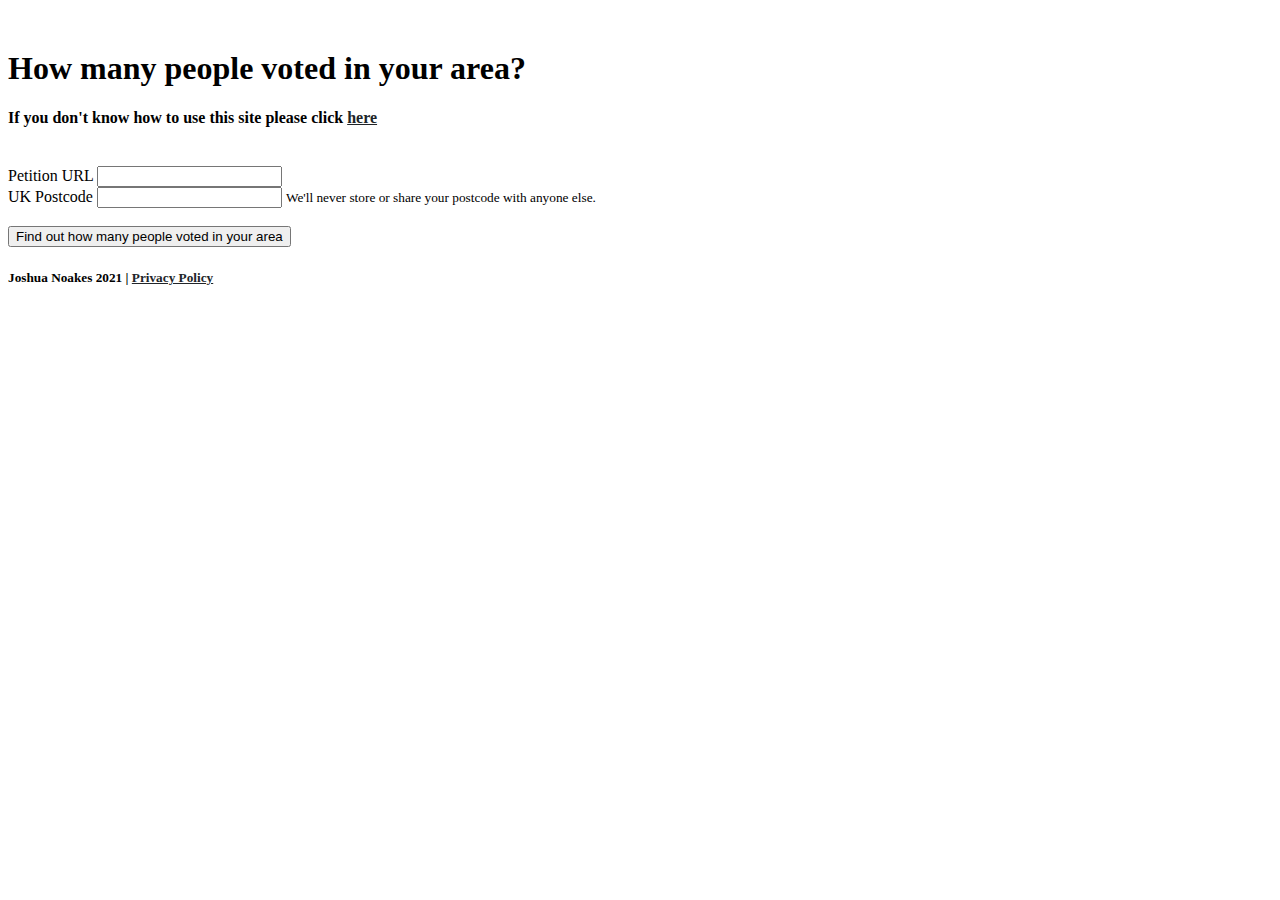
<file: index.html>
<!DOCTYPE html>
<html>

<head>
    <!-- Desktop Html-->
    <title>How many people voted in your area?</title>
    <meta http-equiv="X-UA-Compatible" content="IE=edge">
    <meta name="viewport" content="initial-scale = 1.0">
    <link href="favicon.png" rel="icon" type="image/x-icon">
    <meta name="description"
        content="How many people voted in your area is a website that allows you to see how many people in your area signed a UK government petition.">
    <meta name="keywords" content="people, government, petition, social, signatures">
    <meta name="theme-color" content="#00FF00">
    <meta name="robots" content="index, follow">
    <meta http-equiv="Content-Type" content="text/html; charset=utf-8">
    <meta name="language" content="English">
    <meta name="author" content="Joshua Noakes">
    <!-- Apple / IOS  -->
    <meta name="apple-mobile-web-app-capable" content="yes">
    <meta name="apple-mobile-web-app-status-bar-style" content="white">
    <meta name="format-detection" content="telephone=no">
    <!-- Script and Styling -->
    <!-- Third party -->
    <!-- Bootstrap -->
    <link rel="stylesheet" href="https://cdn.jsdelivr.net/npm/bootstrap@4.5.3/dist/css/bootstrap.min.css"
        integrity="sha384-TX8t27EcRE3e/ihU7zmQxVncDAy5uIKz4rEkgIXeMed4M0jlfIDPvg6uqKI2xXr2" crossorigin="anonymous">
    <!-- Jquery -->
    <script src="https://ajax.googleapis.com/ajax/libs/jquery/3.5.1/jquery.min.js"></script>
    <!-- Global site tag (gtag.js) - Google Analytics -->
    <script async src="https://www.googletagmanager.com/gtag/js?id=UA-177860690-1"></script>
    <script>
        window.dataLayer = window.dataLayer || [];

        function gtag() {
            dataLayer.push(arguments);
        }
        gtag('js', new Date());
        gtag('config', 'UA-177860690-1');
    </script>
    <!-- Cloudflare -->
    <script defer src='https://static.cloudflareinsights.com/beacon.min.js'
        data-cf-beacon='{"token": "65147384d9654c4c9c74d3961727ecd3"}'></script>
    <!-- Termly privacy banner -->
    <script>
        (function () {
            var s = document.createElement('script');
            s.type = 'text/javascript';
            s.async = true;
            s.src = 'https://app.termly.io/embed.min.js';
            s.id = '572511ff-43f8-4b53-900e-3c1058666ec6';
            s.setAttribute("data-name", "termly-embed-banner");
            var x = document.getElementsByTagName('script')[0];
            x.parentNode.insertBefore(s, x);
        })();
    </script>
    <!-- First party -->
    <link rel="stylesheet" href="style.css">
    <script src="script.js"></script>
</head>

<body>
    <div class="container-fluid">
        <div class="jumbotron">
            <div class="title-class text-center">
                <h1 id="appTitle">How many people voted in your area?</h1>
                <!-- The below field is empty becuase adding stuff in jquery is hard and this is the quickest way to do it -->
                <h4 id="votesinarea"></h4>
                <h5 id="MemberOfParliament"></h5>
                <h4 id="appHelp">If you don't know how to use this site please click <a
                        href="https://github.com/Joshua-Noakes1/how-many-people-voted-in-your-area">here</a></h4>
                <br>
                <div class="container">
                    <form>
                        <div class="row">
                            <div class="col">
                                <label id="petitionIDHelp" for="petitionIDHelp">Petition URL</label>
                                <input id="petitionID" type="text" class="form-control">
                            </div>
                            <div class="col">
                                <label id="postcodeIDHelp" for="postcodeIDHelp">UK Postcode</label>
                                <input id="postcodeID" type="text" class="form-control">
                                <small id="postcodeIDHelp2" class="form-text text-muted">We'll never store or share your
                                    postcode with anyone else.</small>
                            </div>
                        </div>
                    </form>
                    <br>
                    <button id="lookupButton" type="button" class="btn btn-secondary btn-lg btn-block">Find out how many
                        people voted in your area</button>
                    <!-- Yeah this is a row because it use to be two buttons but now its one -->
                    <div class="row">
                        <!-- The below field is empty becuase adding stuff in jquery is hard and this is the quickest way to do it -->
                        <div class="col">
                            <button id="reloadButton" type="button" class="btn btn-secondary btn-lg btn-block"></button>
                        </div>
                    </div>
                </div>
            </div>
        </div>
        <div class="footer">
            <h5 id="footer" class="text-center">Joshua Noakes 2021 | <a href="/privacy/">Privacy Policy</a></h5>
        </div>
    </div>
</body>

</html>
</file>
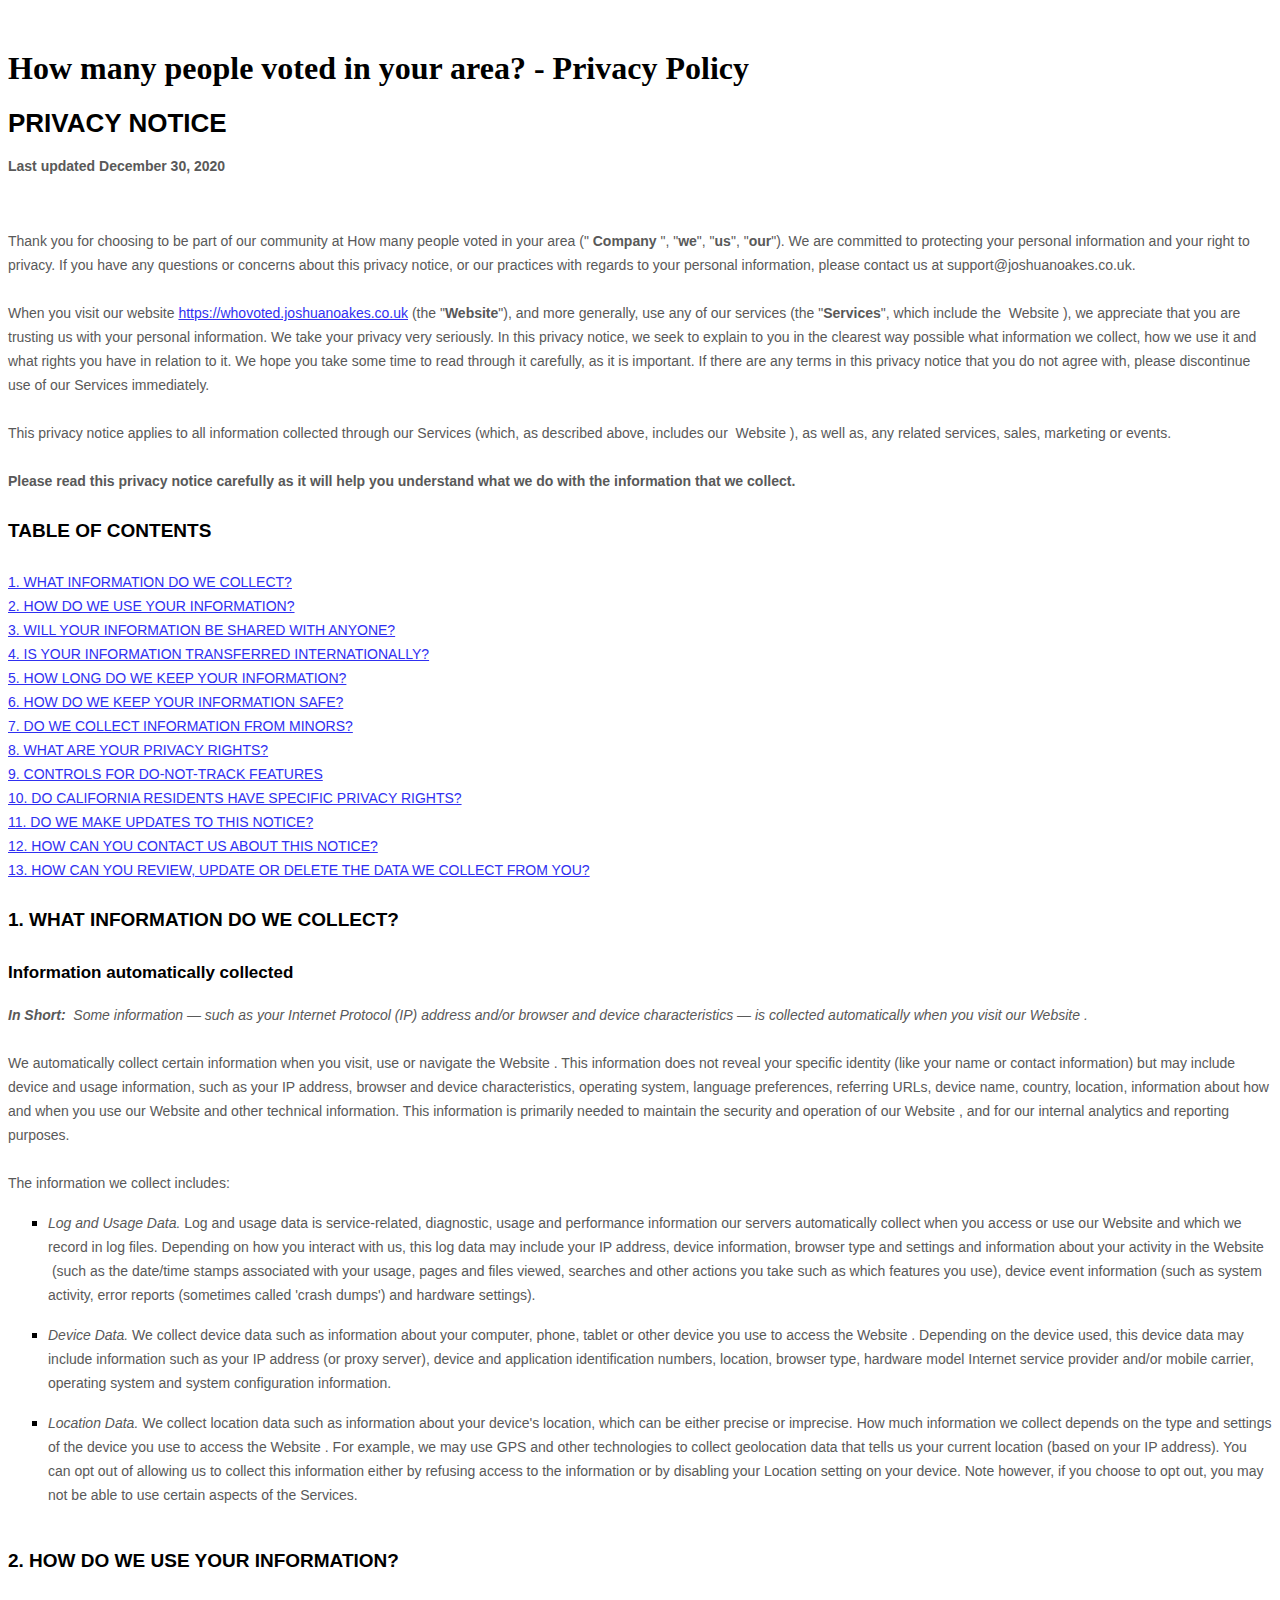
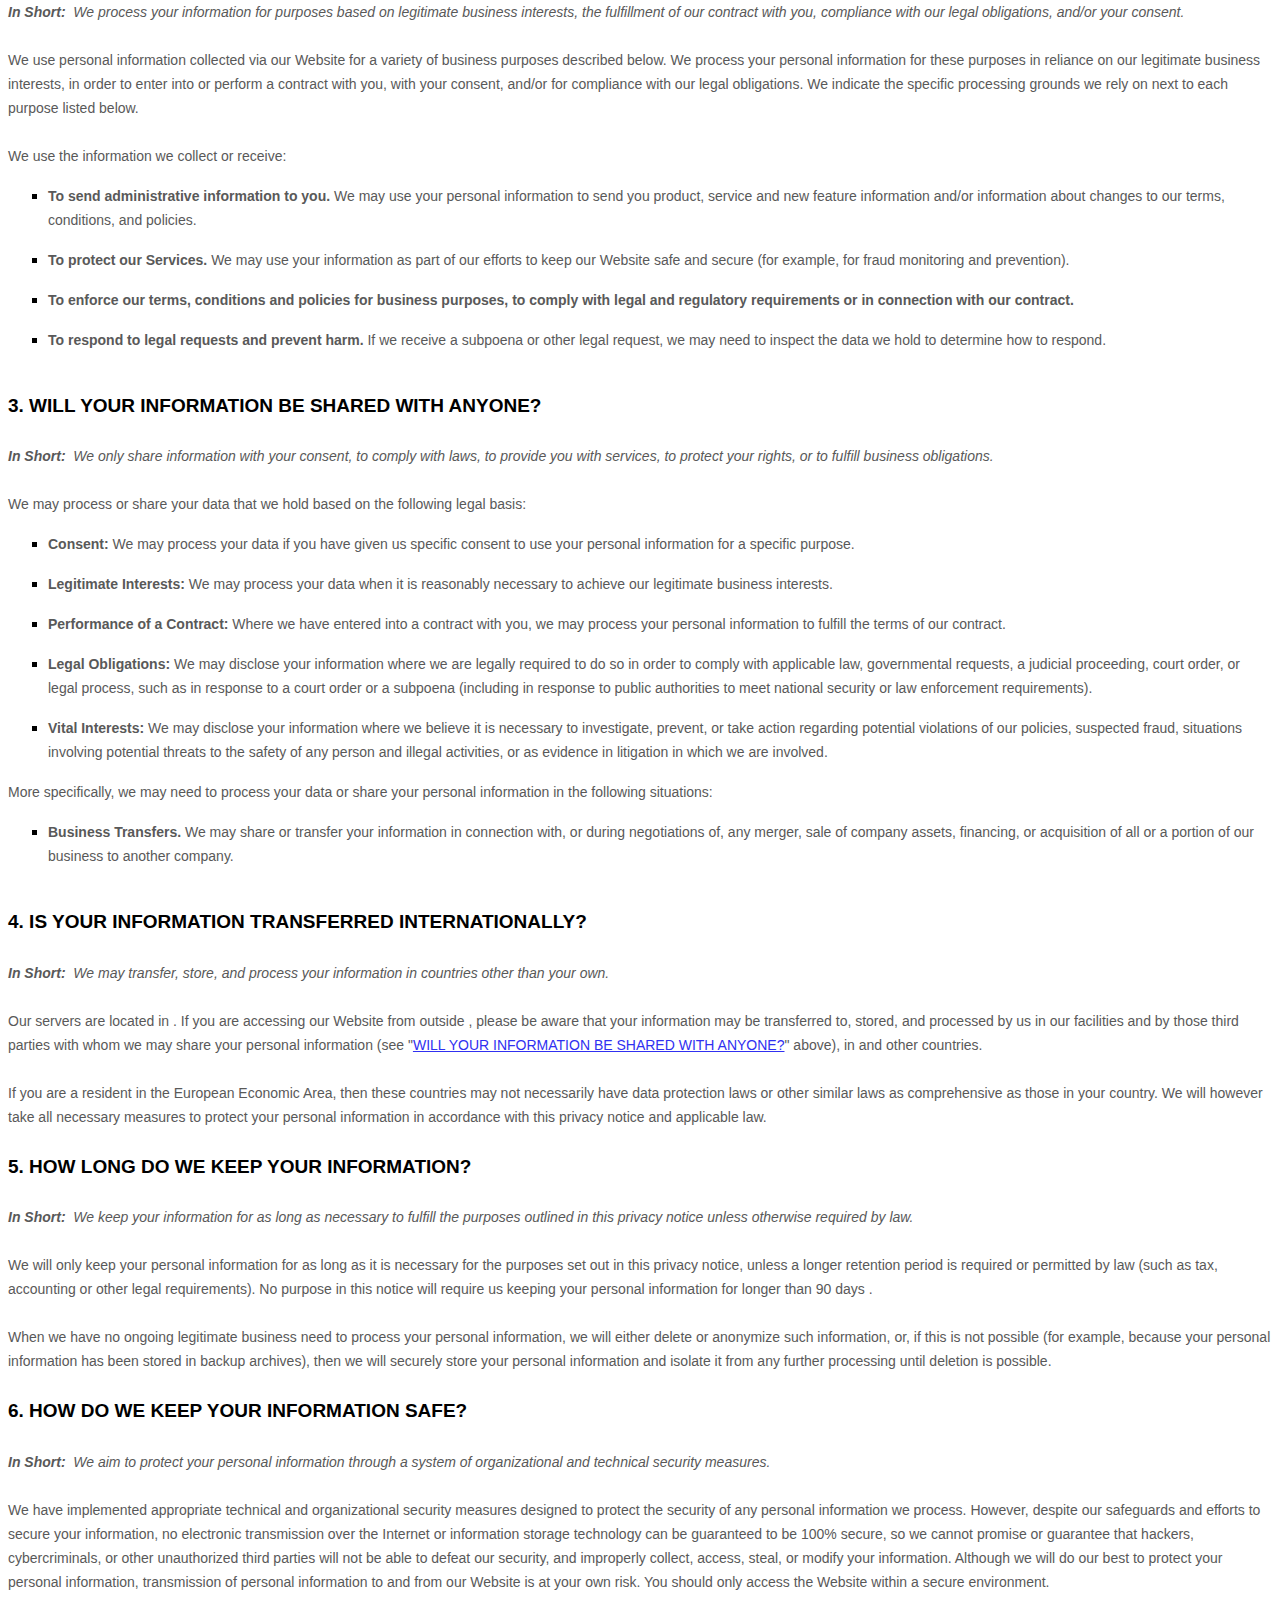
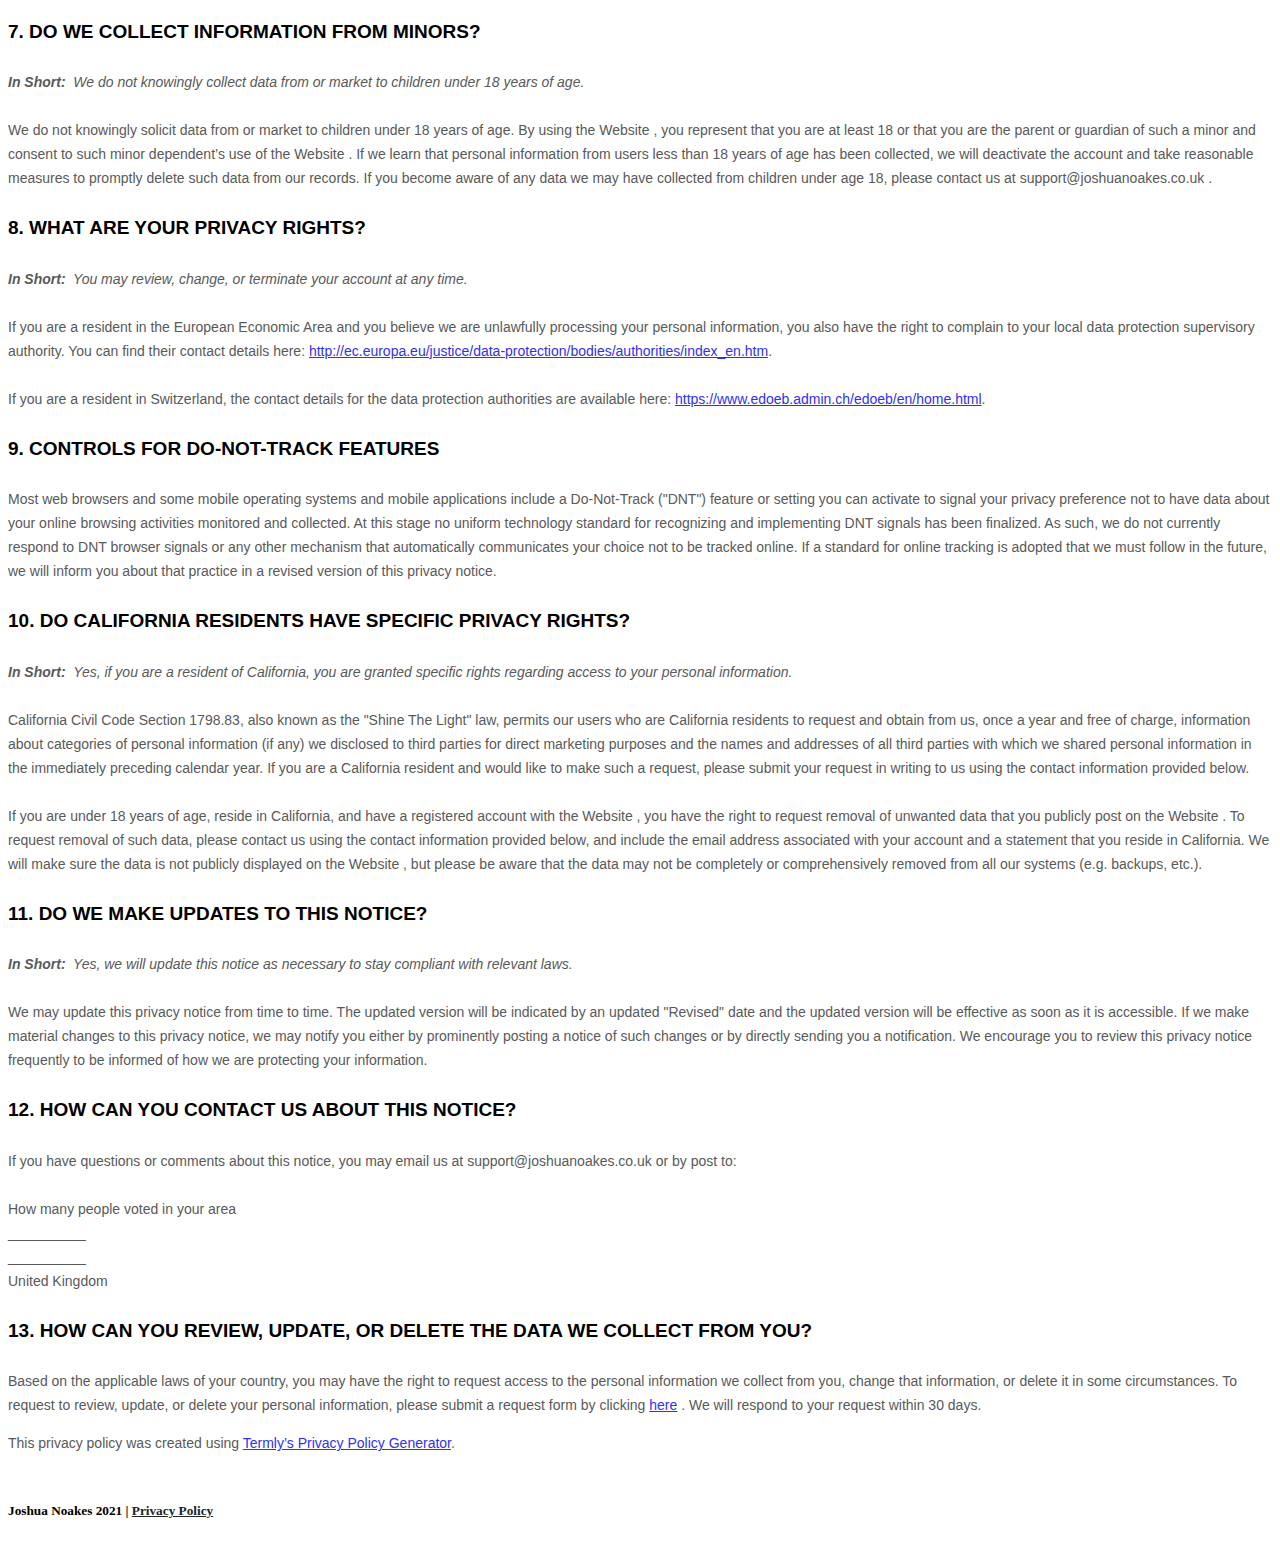
<file: privacy/index.html>
<!DOCTYPE html>
<html>

<head>
    <!-- Desktop Html-->
    <title>How many people voted in your area? - Privacy Policy</title>
    <meta http-equiv="X-UA-Compatible" content="IE=edge">
    <meta name="viewport" content="initial-scale = 1.0">
    <link href="../favicon.png" rel="icon" type="image/x-icon">
    <meta name="description" content="This is the Privacy Policy for the site How many people voted in your area?">
    <meta name="keywords" content="people, government, petition, social, signatures">
    <meta name="theme-color" content="#00FF00">
    <meta name="robots" content="index, follow">
    <meta http-equiv="Content-Type" content="text/html; charset=utf-8">
    <meta name="language" content="English">
    <meta name="author" content="Joshua Noakes">
    <!-- Apple / IOS -->
    <meta name="apple-mobile-web-app-capable" content="yes">
    <meta name="apple-mobile-web-app-status-bar-style" content="white">
    <meta name="format-detection" content="telephone=no">
    <!-- Scripts and Styling -->
    <script async src="https://www.googletagmanager.com/gtag/js?id=UA-177860690-1"></script>
    <script>
        window.dataLayer = window.dataLayer || [];

        function gtag() {
            dataLayer.push(arguments);
        }
        gtag('js', new Date());
        gtag('config', 'UA-177860690-1');
    </script>
    <link rel="stylesheet" href="https://cdn.jsdelivr.net/npm/bootstrap@4.5.3/dist/css/bootstrap.min.css"
        integrity="sha384-TX8t27EcRE3e/ihU7zmQxVncDAy5uIKz4rEkgIXeMed4M0jlfIDPvg6uqKI2xXr2" crossorigin="anonymous">
    <script src="https://ajax.googleapis.com/ajax/libs/jquery/3.5.1/jquery.min.js"></script>
    <link rel="stylesheet" href="../style.css">
    <!-- Termly privacy banner -->
    <script>
        (function () {
            var s = document.createElement('script');
            s.type = 'text/javascript';
            s.async = true;
            s.src = 'https://app.termly.io/embed.min.js';
            s.id = '572511ff-43f8-4b53-900e-3c1058666ec6';
            s.setAttribute("data-name", "termly-embed-banner");
            var x = document.getElementsByTagName('script')[0];
            x.parentNode.insertBefore(s, x);
        })();
    </script>
</head>

<body>
    <div class="container-fluid">
        <div class="jumbotron">
            <div class="title-class text-center">
                <h1 id="appTitle">How many people voted in your area? - Privacy Policy</h1>

                <div data-custom-class="body">
                    <div><strong><span style="font-size: 26px;"><span data-custom-class="title">PRIVACY
                                    NOTICE</span></span></strong></div>
                    <div><br></div>
                    <div><span style="color: rgb(127, 127, 127);"><strong><span style="font-size: 15px;"><span
                                        data-custom-class="subtitle">Last updated <bdt class="question">December 30,
                                            2020</bdt></span></span></strong></span></div>
                    <div><br></div>
                    <div><br></div>
                    <div><br></div>
                    <div style="line-height: 1.5;"><span style="color: rgb(127, 127, 127);"><span
                                style="color: rgb(89, 89, 89); font-size: 15px;"><span
                                    data-custom-class="body_text">Thank you for choosing to be part of our community at
                                    <bdt class="question">How many people voted in your area</bdt><span
                                        style="color: rgb(89, 89, 89);"><span data-custom-class="body_text">
                                            <bdt class="block-component"></bdt>
                                        </span></span> ("<span style="color: rgb(89, 89, 89);"><span
                                            data-custom-class="body_text">
                                            <bdt class="block-component"></bdt>
                                        </span></span><strong>Company</strong></span><span
                                    style="color: rgb(127, 127, 127);"><span style="color: rgb(89, 89, 89);"><span
                                            data-custom-class="body_text"><span style="color: rgb(89, 89, 89);"><span
                                                    data-custom-class="body_text">
                                                    <bdt class="statement-end-if-in-editor"><span
                                                            data-custom-class="body_text"></span></bdt>
                                                </span></span></span></span></span><span
                                    data-custom-class="body_text">", "<strong>we</strong>", "<strong>us</strong>",
                                    "<strong>our</strong>"). We are committed to protecting your personal information
                                    and your right to privacy. If you have any questions or concerns about this privacy
                                    notice, or our practices with regards to your personal information, please contact
                                    us at <bdt class="question">support@joshuanoakes.co.uk</bdt>.</span></span></span>
                    </div>
                    <div style="line-height: 1.5;"><span style="font-size: 15px;"><br></span></div>
                    <div style="line-height: 1.5;"><span style="font-size: 15px;"><span
                                style="color: rgb(127, 127, 127);"><span data-custom-class="body_text">When you <span
                                        style="color: rgb(89, 89, 89);"><span data-custom-class="body_text">
                                            <bdt class="block-component"></bdt>
                                        </span></span>visit our website <bdt class="question"><a
                                            href="https://whovoted.joshuanoakes.co.uk" target="_blank"
                                            data-custom-class="link">https://whovoted.joshuanoakes.co.uk</a></bdt> (the
                                    "<strong>Website</strong>"), <span style="color: rgb(89, 89, 89);"><span
                                            data-custom-class="body_text">
                                            <bdt class="statement-end-if-in-editor"></bdt>
                                            <bdt class="block-component"></bdt>
                                            <bdt class="block-component"></bdt>
                                        </span></span> and more generally, use any of our services (the
                                    "<strong>Services</strong>", which include the </span><span
                                    style="color: rgb(89, 89, 89);"><span data-custom-class="body_text"><span
                                            style="color: rgb(89, 89, 89);"><span data-custom-class="body_text">
                                                <bdt class="block-component"><span data-custom-class="body_text"></span>
                                                </bdt>Website<span style="color: rgb(89, 89, 89);"><span
                                                        data-custom-class="body_text">
                                                        <bdt class="statement-end-if-in-editor"></bdt>
                                                    </span></span>
                                                <bdt class="block-component"></bdt>
                                            </span></span></span><span data-custom-class="body_text"><span
                                            style="color: rgb(89, 89, 89);"><span data-custom-class="body_text">
                                                <bdt class="block-component">
                                            </span></bdt></span></span></span></span><span
                                data-custom-class="body_text">), we appreciate that you are trusting us with your
                                personal information. We take your privacy very seriously. In this privacy notice, we
                                seek to explain to you in the clearest way possible what information we collect, how we
                                use it and what rights you have in relation to it. We hope you take some time to read
                                through it carefully, as it is important. If there are any terms in this privacy notice
                                that you do not agree with, please discontinue use of our Services
                                immediately.</span></span></span></div>
                    <div style="line-height: 1.5;"><span style="font-size: 15px;"><br></span></div>
                    <div style="line-height: 1.5;"><span style="font-size: 15px;"><span
                                style="color: rgb(127, 127, 127);"><span style="color: rgb(89, 89, 89);"><span
                                        data-custom-class="body_text">This privacy notice applies to all information
                                        collected through our Services (which, as described above, includes
                                        our </span><span style="color: rgb(89, 89, 89);"><span
                                            data-custom-class="body_text">
                                            <bdt class="block-component"><span data-custom-class="body_text"></span>
                                            </bdt>Website<span style="color: rgb(89, 89, 89);"><span
                                                    data-custom-class="body_text">
                                                    <bdt class="statement-end-if-in-editor"></bdt>
                                                </span></span>
                                            <bdt class="block-component">
                                                <bdt class="block-component">
                                        </span></bdt></span></span></span></span><span data-custom-class="body_text">),
                            as well as, any related services, sales, marketing or events.</span></span></span></span>
                    </div>
                    <div style="line-height: 1.5;"><span style="font-size: 15px;"><br></span></div>
                    <div style="line-height: 1.5;"><span style="font-size: 15px;"><span
                                style="color: rgb(127, 127, 127);"><span style="color: rgb(89, 89, 89);"><span
                                        data-custom-class="body_text"><strong>Please read this privacy notice carefully
                                            as it will help you understand what we do with the information that we
                                            collect.</strong></span></span></span></span></div>
                    <div style="line-height: 1.5;"><span style="font-size: 15px;"><br></span></div>
                    <div style="line-height: 1.5;"><span style="font-size: 15px;"><span
                                style="color: rgb(127, 127, 127);"><span style="color: rgb(0, 0, 0);"><strong><span
                                            data-custom-class="heading_1">TABLE OF
                                            CONTENTS</span></strong></span></span></span></div>
                    <div style="line-height: 1.5;"><span style="font-size: 15px;"><br></span></div>
                    <div style="line-height: 1.5;"><span style="font-size: 15px;"><a data-custom-class="link"
                                href="#infocollect"><span style="color: rgb(89, 89, 89);">1. WHAT INFORMATION DO WE
                                    COLLECT?</span></a><span style="color: rgb(127, 127, 127);"><span
                                    style="color: rgb(89, 89, 89);"><span data-custom-class="body_text"><span
                                            style="color: rgb(89, 89, 89);">
                                            <bdt class="block-component"></bdt>
                                        </span></span></span></span></span></div>
                    <div style="line-height: 1.5;"><span style="font-size: 15px;"><a data-custom-class="link"
                                href="#infouse"><span style="color: rgb(89, 89, 89);">2. HOW DO WE USE YOUR
                                    INFORMATION?</span></a><span style="color: rgb(127, 127, 127);"><span
                                    style="color: rgb(89, 89, 89);"><span data-custom-class="body_text"><span
                                            style="color: rgb(89, 89, 89);"><span style="color: rgb(89, 89, 89);">
                                                <bdt class="statement-end-if-in-editor"></bdt>
                                            </span></span></span></span></span></span></div>
                    <div style="line-height: 1.5;"><span style="font-size: 15px;"><span
                                style="color: rgb(89, 89, 89);"><a data-custom-class="link" href="#infoshare">3. WILL
                                    YOUR INFORMATION BE SHARED WITH ANYONE?</a></span><span
                                style="color: rgb(127, 127, 127);"><span style="color: rgb(89, 89, 89);"><span
                                        data-custom-class="body_text"><span style="color: rgb(89, 89, 89);">
                                            <bdt class="block-component"></bdt>
                                        </span>
                                        <bdt class="block-component"></bdt><span style="color: rgb(89, 89, 89);">
                                            <bdt class="block-component"></bdt>
                                            <bdt class="block-component"></bdt>
                                        </span>
                                    </span>
                                    <bdt class="block-component"></bdt>
                                </span></span></span></span></span></div>
                    <div style="line-height: 1.5;"><span style="font-size: 15px;"><a data-custom-class="link"
                                href="#intltransfers"><span style="color: rgb(89, 89, 89);">4. IS YOUR INFORMATION
                                    TRANSFERRED INTERNATIONALLY?</span></a><span
                                style="color: rgb(127, 127, 127);"><span style="color: rgb(89, 89, 89);"><span
                                        data-custom-class="body_text"><span style="color: rgb(89, 89, 89);">
                                            <bdt class="statement-end-if-in-editor"></bdt>
                                            <bdt class="block-component"></bdt>
                                        </span></span></span></span></span></div>
                    <div style="line-height: 1.5;"><span style="font-size: 15px;"><a data-custom-class="link"
                                href="#inforetain"><span style="color: rgb(89, 89, 89);">5. HOW LONG DO WE KEEP YOUR
                                    INFORMATION?</span></a><span style="color: rgb(127, 127, 127);"><span
                                    style="color: rgb(89, 89, 89);"><span data-custom-class="body_text"><span
                                            style="color: rgb(89, 89, 89);"><span style="color: rgb(89, 89, 89);">
                                                <bdt class="block-component"></bdt>
                                            </span></span></span></span></span></span></div>
                    <div style="line-height: 1.5;"><span style="font-size: 15px;"><a data-custom-class="link"
                                href="#infosafe"><span style="color: rgb(89, 89, 89);">6. HOW DO WE KEEP YOUR
                                    INFORMATION SAFE?</span></a><span style="color: rgb(127, 127, 127);"><span
                                    style="color: rgb(89, 89, 89);"><span data-custom-class="body_text"><span
                                            style="color: rgb(89, 89, 89);">
                                            <bdt class="statement-end-if-in-editor"></bdt>
                                            <bdt class="block-component"></bdt>
                                        </span></span></span></span></span></div>
                    <div style="line-height: 1.5;"><span style="font-size: 15px;"><a data-custom-class="link"
                                href="#infominors"><span style="color: rgb(89, 89, 89);">7. DO WE COLLECT INFORMATION
                                    FROM MINORS?</span></a><span style="color: rgb(127, 127, 127);"><span
                                    style="color: rgb(89, 89, 89);"><span data-custom-class="body_text"><span
                                            style="color: rgb(89, 89, 89);">
                                            <bdt class="statement-end-if-in-editor"></bdt>
                                        </span></span></span></span></span></div>
                    <div style="line-height: 1.5;"><span style="font-size: 15px;"><span
                                style="color: rgb(89, 89, 89);"><a data-custom-class="link" href="#privacyrights">8.
                                    WHAT ARE YOUR PRIVACY RIGHTS?</a></span></span></div>
                    <div style="line-height: 1.5;"><span style="font-size: 15px;"><a data-custom-class="link"
                                href="#DNT"><span style="color: rgb(89, 89, 89);">9. CONTROLS FOR DO-NOT-TRACK
                                    FEATURES</span></a></span></div>
                    <div style="line-height: 1.5;"><span style="font-size: 15px;"><a data-custom-class="link"
                                href="#caresidents"><span style="color: rgb(89, 89, 89);">10. DO CALIFORNIA RESIDENTS
                                    HAVE SPECIFIC PRIVACY RIGHTS?</span></a></span></div>
                    <div style="line-height: 1.5;"><span style="font-size: 15px;"><a data-custom-class="link"
                                href="#policyupdates"><span style="color: rgb(89, 89, 89);">11. DO WE MAKE UPDATES TO
                                    THIS NOTICE?</span></a></span></div>
                    <div style="line-height: 1.5;"><a data-custom-class="link" href="#contact"><span
                                style="color: rgb(89, 89, 89); font-size: 15px;">12. HOW CAN YOU CONTACT US ABOUT THIS
                                NOTICE?</span></a></div>
                    <div style="line-height: 1.5;"><a data-custom-class="link" href="#request"><span
                                style="color: rgb(89, 89, 89);">13. HOW CAN YOU REVIEW, UPDATE OR DELETE THE DATA WE
                                COLLECT FROM YOU?</span></a></div>
                    <div style="line-height: 1.5;"><br></div>
                    <div id="infocollect" style="line-height: 1.5;"><span style="color: rgb(127, 127, 127);"><span
                                style="color: rgb(89, 89, 89); font-size: 15px;"><span
                                    style="font-size: 15px; color: rgb(89, 89, 89);"><span
                                        style="font-size: 15px; color: rgb(89, 89, 89);"><span id="control"
                                            style="color: rgb(0, 0, 0);"><strong><span data-custom-class="heading_1">1.
                                                    WHAT INFORMATION DO WE COLLECT?</span></strong><span
                                                data-custom-class="heading_1">
                                                <bdt class="block-component"><span data-custom-class="body_text"></bdt>
                                                </bdt>
                                            </span>
                                            <bdt class="block-component"></bdt>
                                        </span></span></span></div>
                    <div style="line-height: 1.5;"><span data-custom-class="heading_2"
                            style="color: rgb(0, 0, 0);"><span
                                style="font-size: 15px;"><strong><u><br></u></strong><strong>Information automatically
                                    collected</strong></span></span></div>
                    <div>
                        <div><br></div>
                        <div style="line-height: 1.5;"><span style="color: rgb(127, 127, 127);"><span
                                    style="color: rgb(89, 89, 89); font-size: 15px;"><span
                                        data-custom-class="body_text"><span
                                            style="font-size: 15px; color: rgb(89, 89, 89);"><span
                                                style="font-size: 15px; color: rgb(89, 89, 89);"><span
                                                    data-custom-class="body_text"><strong><em>In
                                                            Short: </em></strong></span></span></span></span><span
                                        data-custom-class="body_text"><span
                                            style="font-size: 15px; color: rgb(89, 89, 89);"><span
                                                style="font-size: 15px; color: rgb(89, 89, 89);"><span
                                                    data-custom-class="body_text"><strong><em> </em></strong><em>Some
                                                        information — such as your Internet Protocol (IP) address and/or
                                                        browser and device characteristics — is collected automatically
                                                        when you visit our <span data-custom-class="body_text"><em><span
                                                                    data-custom-class="body_text"><span
                                                                        style="font-size: 15px;"><span
                                                                            data-custom-class="body_text">
                                                                            <bdt class="block-component"></bdt>Website
                                                                            <bdt class="statement-end-if-in-editor">
                                                                            </bdt>
                                                                            <bdt class="block-component"></bdt>
                                                                            <bdt class="block-component"></bdt>
                                                                        </span></span></span></em></span>.</em></span></span></span></span></span></span>
                        </div>
                    </div>
                    <div style="line-height: 1.5;"><br></div>
                    <div style="line-height: 1.5;"><span style="font-size: 15px; color: rgb(89, 89, 89);"><span
                                style="font-size: 15px; color: rgb(89, 89, 89);"><span data-custom-class="body_text">We
                                    automatically collect certain information when you visit, use or navigate the <span
                                        style="font-size: 15px;"><span data-custom-class="body_text">
                                            <bdt class="block-component"></bdt>Website<bdt
                                                class="statement-end-if-in-editor"></bdt>
                                            <bdt class="block-component"></bdt>
                                            <bdt class="block-component"></bdt>
                                        </span></span>. This information does not reveal your specific identity (like
                                    your name or contact information) but may include device and usage information, such
                                    as your IP address, browser and device characteristics, operating system, language
                                    preferences, referring URLs, device name, country, location, information about how
                                    and when you use our <span style="font-size: 15px;"><span
                                            data-custom-class="body_text">
                                            <bdt class="block-component"></bdt>Website<bdt
                                                class="statement-end-if-in-editor"></bdt>
                                            <bdt class="block-component"></bdt>
                                            <bdt class="block-component"></bdt>
                                        </span></span> and other technical information. This information is primarily
                                    needed to maintain the security and operation of our <span
                                        style="font-size: 15px;"><span data-custom-class="body_text">
                                            <bdt class="block-component"></bdt>Website<bdt
                                                class="statement-end-if-in-editor"></bdt>
                                            <bdt class="block-component"></bdt>
                                            <bdt class="block-component"></bdt>
                                        </span></span>, and for our internal analytics and reporting purposes.<bdt
                                        class="block-component"></span></bdt>
                                <bdt class="block-component"></bdt>
                            </span></span></span></div>
                    <div style="line-height: 1.5;"><br></div>
                    <div style="line-height: 1.5;"><span style="font-size: 15px; color: rgb(89, 89, 89);"><span
                                style="font-size: 15px; color: rgb(89, 89, 89);"><span data-custom-class="body_text">The
                                    information we collect includes:<bdt class="block-component"></bdt>
                                </span></span></span></div>
                    <ul>
                        <li style="line-height: 1.5;"><span style="font-size: 15px; color: rgb(89, 89, 89);"><span
                                    style="font-size: 15px; color: rgb(89, 89, 89);"><span
                                        data-custom-class="body_text"><em>Log and Usage Data.</em> Log and usage data is
                                        service-related, diagnostic, usage and performance information our servers
                                        automatically collect when you access or use our <span
                                            style="font-size: 15px;"><span style="color: rgb(89, 89, 89);"><span
                                                    data-custom-class="body_text"><span style="font-size: 15px;"><span
                                                            data-custom-class="body_text">
                                                            <bdt class="block-component"></bdt>Website<bdt
                                                                class="statement-end-if-in-editor"></bdt>
                                                            <bdt class="block-component"></bdt>
                                                            <bdt class="block-component"></bdt>
                                                        </span></span></span></span></span> and which we record in log
                                        files. Depending on how you interact with us, this log data may include your IP
                                        address, device information, browser type and settings and information about
                                        your activity in the <span style="font-size: 15px;"><span
                                                style="color: rgb(89, 89, 89);"><span
                                                    data-custom-class="body_text"><span style="font-size: 15px;"><span
                                                            data-custom-class="body_text">
                                                            <bdt class="block-component"></bdt>Website<bdt
                                                                class="statement-end-if-in-editor"></bdt>
                                                            <bdt class="block-component"></bdt>
                                                            <bdt class="block-component"></bdt>
                                                        </span></span></span></span> </span>(such as the date/time
                                        stamps associated with your usage, pages and files viewed, searches and other
                                        actions you take such as which features you use), device event information (such
                                        as system activity, error reports (sometimes called 'crash dumps') and hardware
                                        settings).<span style="font-size: 15px;"><span
                                                style="color: rgb(89, 89, 89);"><span
                                                    data-custom-class="body_text"><span style="font-size: 15px;"><span
                                                            style="color: rgb(89, 89, 89);">
                                                            <bdt class="statement-end-if-in-editor"></bdt>
                                                        </span></span></span></span></span></span></span></span></li>
                    </ul>
                    <div>
                        <bdt class="block-component"><span style="font-size: 15px;"></span></bdt>
                    </div>
                    <ul>
                        <li style="line-height: 1.5;"><span style="font-size: 15px; color: rgb(89, 89, 89);"><span
                                    style="font-size: 15px; color: rgb(89, 89, 89);"><span
                                        data-custom-class="body_text"><em>Device Data.</em> We collect device data such
                                        as information about your computer, phone, tablet or other device you use to
                                        access the <span style="font-size: 15px;"><span data-custom-class="body_text">
                                                <bdt class="block-component"></bdt>Website<bdt
                                                    class="statement-end-if-in-editor"></bdt>
                                                <bdt class="block-component"></bdt>
                                                <bdt class="block-component"></bdt>
                                            </span></span>. Depending on the device used, this device data may include
                                        information such as your IP address (or proxy server), device and application
                                        identification numbers, location, browser type, hardware model Internet service
                                        provider and/or mobile carrier, operating system and system configuration
                                        information.<span style="font-size: 15px;"><span
                                                style="color: rgb(89, 89, 89);"><span
                                                    data-custom-class="body_text"><span style="font-size: 15px;"><span
                                                            style="color: rgb(89, 89, 89);">
                                                            <bdt class="statement-end-if-in-editor"></bdt>
                                                        </span></span></span></span></span></span></span></span></li>
                    </ul>
                    <div>
                        <bdt class="block-component"><span style="font-size: 15px;"></span></bdt>
                    </div>
                    <ul>
                        <li style="line-height: 1.5;"><span style="font-size: 15px; color: rgb(89, 89, 89);"><span
                                    style="font-size: 15px; color: rgb(89, 89, 89);"><span
                                        data-custom-class="body_text"><em>Location Data.</em> We collect location data
                                        such as information about your device's location, which can be either precise or
                                        imprecise. How much information we collect depends on the type and settings of
                                        the device you use to access the <span style="font-size: 15px;"><span
                                                style="color: rgb(89, 89, 89);"><span
                                                    data-custom-class="body_text"><span style="font-size: 15px;"><span
                                                            data-custom-class="body_text">
                                                            <bdt class="block-component"></bdt>Website<bdt
                                                                class="statement-end-if-in-editor"></bdt>
                                                            <bdt class="block-component"></bdt>
                                                            <bdt class="block-component"></bdt>
                                                        </span></span></span></span></span>. For example, we may use GPS
                                        and other technologies to collect geolocation data that tells us your current
                                        location (based on your IP address). You can opt out of allowing us to collect
                                        this information either by refusing access to the information or by disabling
                                        your Location setting on your device. Note however, if you choose to opt out,
                                        you may not be able to use certain aspects of the Services.<span
                                            style="font-size: 15px;"><span style="color: rgb(89, 89, 89);"><span
                                                    data-custom-class="body_text"><span style="font-size: 15px;"><span
                                                            style="color: rgb(89, 89, 89);">
                                                            <bdt class="statement-end-if-in-editor"></bdt>
                                                        </span></span></span></span></span></span></span></span></li>
                    </ul>
                    <div>
                        <bdt class="block-component"><span style="font-size: 15px;"></bdt>
                        </bdt>
                        <bdt class="statement-end-if-in-editor"></bdt><span data-custom-class="body_text"><span
                                style="font-size: 15px;">
                                <bdt class="statement-end-if-in-editor">
                                    <bdt class="statement-end-if-in-editor"><span style="font-size: 15px;"><span
                                                data-custom-class="body_text"><span style="font-size: 15px;"><span
                                                        data-custom-class="body_text">
                                                        <bdt class="statement-end-if-in-editor">
                                                            <bdt class="statement-end-if-in-editor">
                                                                <bdt class="block-component"></bdt>
                                                            </bdt>
                                                    </span></span></span></span><span
                                            style="color: rgb(89, 89, 89); font-size: 15px;"><span
                                                data-custom-class="body_text"><span
                                                    style="color: rgb(89, 89, 89); font-size: 15px;"><span
                                                        data-custom-class="body_text">
                                                        <bdt class="statement-end-if-in-editor">
                                                            <bdt class="block-component"></bdt>
                                                        </bdt>
                                                    </span></span></span></span></bdt>
                            </span></span>
                        <bdt class="block-component"></bdt></span></span></span></span></span></span>
                    </div>
                    <div style="line-height: 1.5;"><br></div>
                    <div id="infouse" style="line-height: 1.5;"><span style="color: rgb(127, 127, 127);"><span
                                style="color: rgb(89, 89, 89); font-size: 15px;"><span
                                    style="font-size: 15px; color: rgb(89, 89, 89);"><span
                                        style="font-size: 15px; color: rgb(89, 89, 89);"><span id="control"
                                            style="color: rgb(0, 0, 0);"><strong><span data-custom-class="heading_1">2.
                                                    HOW DO WE USE YOUR
                                                    INFORMATION?</span></strong></span></span></span></span></span>
                    </div>
                    <div>
                        <div style="line-height: 1.5;"><br></div>
                        <div style="line-height: 1.5;"><span style="color: rgb(127, 127, 127);"><span
                                    style="color: rgb(89, 89, 89); font-size: 15px;"><span
                                        data-custom-class="body_text"><span
                                            style="font-size: 15px; color: rgb(89, 89, 89);"><span
                                                style="font-size: 15px; color: rgb(89, 89, 89);"><span
                                                    data-custom-class="body_text"><strong><em>In Short:
                                                             </em></strong><em>We process your information for purposes
                                                        based on legitimate business interests, the fulfillment of our
                                                        contract with you, compliance with our legal obligations, and/or
                                                        your consent.</em></span></span></span></span></span></span>
                        </div>
                    </div>
                    <div style="line-height: 1.5;"><br></div>
                    <div style="line-height: 1.5;"><span style="font-size: 15px; color: rgb(89, 89, 89);"><span
                                style="font-size: 15px; color: rgb(89, 89, 89);"><span data-custom-class="body_text">We
                                    use personal information collected via our <span style="font-size: 15px;"><span
                                            data-custom-class="body_text">
                                            <bdt class="block-component"></bdt>Website<bdt
                                                class="statement-end-if-in-editor"></bdt>
                                            <bdt class="block-component"></bdt>
                                            <bdt class="block-component"></bdt>
                                        </span></span> for a variety of business purposes described below. We process
                                    your personal information for these purposes in reliance on our legitimate business
                                    interests, in order to enter into or perform a contract with you, with your consent,
                                    and/or for compliance with our legal obligations. We indicate the specific
                                    processing grounds we rely on next to each purpose listed below.<bdt
                                        class="block-component"></bdt></span></span></span></div>
                    <div style="line-height: 1.5;"><br></div>
                    <div style="line-height: 1.5;"><span style="font-size: 15px; color: rgb(89, 89, 89);"><span
                                style="font-size: 15px; color: rgb(89, 89, 89);"><span data-custom-class="body_text">We
                                    use the information we collect or receive:<bdt class="block-component"></bdt>
                                </span></span></span></span></span></span></span></span></span></span></span></span>
                        </bdt></span></span></span></span></span></span></span></span></span></span></span></span></li>
                        </ul>
                        <div><span style="font-size: 15px; color: rgb(89, 89, 89);"><span
                                    style="font-size: 15px; color: rgb(89, 89, 89);"><span
                                        data-custom-class="body_text">
                                        <bdt class="block-component"></bdt>
                                    </span></span></span></span></span></span></span></span></span></span></span></span></span></span></span>
                            </li>
                            </ul>
                            <div><span style="font-size: 15px; color: rgb(89, 89, 89);"><span
                                        style="font-size: 15px; color: rgb(89, 89, 89);"><span
                                            data-custom-class="body_text">
                                            <bdt class="block-component"></bdt>
                                        </span></span></span></span></span></span></span></span></span></span></span></span></span></span></span></span></span></span></span></span></span>
                                </li>
                                </ul>
                                <div><span style="font-size: 15px; color: rgb(89, 89, 89);"><span
                                            style="font-size: 15px; color: rgb(89, 89, 89);"><span
                                                data-custom-class="body_text">
                                                <bdt class="block-component"></bdt>
                                            </span></span></span></span></span></span></span></span></span></span></span></span>
                                    </li>
                                    </ul>
                                    <div><span style="font-size: 15px; color: rgb(89, 89, 89);"><span
                                                style="font-size: 15px; color: rgb(89, 89, 89);"><span
                                                    data-custom-class="body_text">
                                                    <bdt class="block-component"></bdt>
                                                </span></span></span></li>
                                        </ul>
                                        <div>
                                            <bdt class="block-component"></bdt>
                                        </div>
                                        <ul>
                                            <li style="line-height: 1.5;"><span
                                                    style="font-size: 15px; color: rgb(89, 89, 89);"><span
                                                        style="font-size: 15px; color: rgb(89, 89, 89);"><span
                                                            data-custom-class="body_text"><strong>To send administrative
                                                                information to you. </strong>We may use your personal
                                                            information to send you product, service and new feature
                                                            information and/or information about changes to our terms,
                                                            conditions, and policies.<span
                                                                style="font-size: 15px; color: rgb(89, 89, 89);"><span
                                                                    style="font-size: 15px; color: rgb(89, 89, 89);"><span
                                                                        data-custom-class="body_text">
                                                                        <bdt class="statement-end-if-in-editor"></bdt>
                                                                    </span></span></span></span></span></span></li>
                                        </ul>
                                        <div>
                                            <bdt class="block-component"></bdt>
                                        </div>
                                        <ul>
                                            <li style="line-height: 1.5;"><span
                                                    style="font-size: 15px; color: rgb(89, 89, 89);"><span
                                                        style="font-size: 15px; color: rgb(89, 89, 89);"><span
                                                            data-custom-class="body_text"><strong>To protect our
                                                                Services. </strong>We may use your information as part
                                                            of our efforts to keep our <span
                                                                style="font-size: 15px;"><span
                                                                    style="color: rgb(89, 89, 89);"><span
                                                                        data-custom-class="body_text"><span
                                                                            style="font-size: 15px;"><span
                                                                                style="color: rgb(89, 89, 89);"><span
                                                                                    data-custom-class="body_text">
                                                                                    <bdt class="block-component"></bdt>
                                                                                    Website<bdt
                                                                                        class="statement-end-if-in-editor">
                                                                                    </bdt>
                                                                                    <bdt class="block-component"></bdt>
                                                                                    <bdt class="block-component"></bdt>
                                                                                </span></span></span></span></span></span>
                                                            safe and secure (for example, for fraud monitoring and
                                                            prevention).<span
                                                                style="font-size: 15px; color: rgb(89, 89, 89);"><span
                                                                    style="font-size: 15px; color: rgb(89, 89, 89);"><span
                                                                        data-custom-class="body_text"><span
                                                                            style="font-size: 15px; color: rgb(89, 89, 89);"><span
                                                                                style="font-size: 15px; color: rgb(89, 89, 89);"><span
                                                                                    data-custom-class="body_text">
                                                                                    <bdt
                                                                                        class="statement-end-if-in-editor">
                                                                                    </bdt>
                                                                                </span></span></span></span></span></span></span></span></span>
                                            </li>
                                        </ul>
                                        <div>
                                            <bdt class="block-component"></bdt>
                                        </div>
                                        <ul>
                                            <li style="line-height: 1.5;"><span
                                                    style="font-size: 15px; color: rgb(89, 89, 89);"><span
                                                        style="font-size: 15px; color: rgb(89, 89, 89);"><span
                                                            data-custom-class="body_text"><strong>To enforce our terms,
                                                                conditions and policies for business purposes, to comply
                                                                with legal and regulatory requirements or in connection
                                                                with our contract.<span
                                                                    style="font-size: 15px; color: rgb(89, 89, 89);"><span
                                                                        style="font-size: 15px; color: rgb(89, 89, 89);"><span
                                                                            data-custom-class="body_text"><span
                                                                                style="font-size: 15px; color: rgb(89, 89, 89);"><span
                                                                                    style="font-size: 15px; color: rgb(89, 89, 89);"><span
                                                                                        data-custom-class="body_text"><span
                                                                                            style="font-size: 15px; color: rgb(89, 89, 89);"><span
                                                                                                style="font-size: 15px; color: rgb(89, 89, 89);"><span
                                                                                                    data-custom-class="body_text">
                                                                                                    <bdt
                                                                                                        class="statement-end-if-in-editor">
                                                                                                    </bdt>
                                                                                                </span></span></span></span></span></span></span></span></span></strong></span></span></span>
                                            </li>
                                        </ul>
                                        <div>
                                            <bdt class="block-component"></bdt>
                                        </div>
                                        <ul>
                                            <li style="line-height: 1.5;"><span style="font-size: 15px;"><span
                                                        style="color: rgb(89, 89, 89);"><span
                                                            style="color: rgb(89, 89, 89);"><span
                                                                data-custom-class="body_text"><strong>To respond to
                                                                    legal requests and prevent harm. </strong>If we
                                                                receive a subpoena or other legal request, we may need
                                                                to inspect the data we hold to determine how to
                                                                respond.<span style="color: rgb(89, 89, 89);"><span
                                                                        style="color: rgb(89, 89, 89);"><span
                                                                            data-custom-class="body_text"><span
                                                                                style="color: rgb(89, 89, 89);"><span
                                                                                    data-custom-class="body_text"><span
                                                                                        style="color: rgb(89, 89, 89);"><span
                                                                                            data-custom-class="body_text">
                                                                                            <bdt
                                                                                                class="statement-end-if-in-editor">
                                                                                            </bdt>
                                                                                        </span></span></span></span></span></span></span></span></span></span></span>
                                            </li>
                                        </ul>
                                        <p style="font-size: 15px;">
                                            <bdt class="block-component"></bdt>
                                            </span></span></span></span></span></span></span></span></span></span></span>
                                            </li>
                                            </ul>
                                            <p style="font-size: 15px;">
                                                <bdt class="block-component"></bdt>
                                                </span></span></span></span></span></span></span></span></span></span></span>
                                                </li>
                                                </ul>
                                                <p style="font-size: 15px;">
                                                    <bdt class="block-component"></bdt>
                                                    </span></span></span></span></span></span></span></span></span></span></span>
                                                    </li>
                                                    </ul>
                                                    <p style="font-size: 15px;">
                                                        <bdt class="block-component"></bdt>
                                                        </span></span></span></span></span></span></span></span></span></span></span>
                                                        </li>
                                                        </ul>
                                                        <div>
                                                            <bdt class="block-component"><span style="font-size: 15px;">
                                                            </bdt>
                                                            </span></span></span></span></span></span></span></span></span></span></span></span>
                                                            </li>
                                                            </ul>
                                                            <div>
                                                                <bdt class="block-component"><span
                                                                        style="font-size: 15px;"></bdt>
                                                                </span></span></span></li>
                                                                </ul>
                                                                <div>
                                                                    <bdt class="block-component"><span
                                                                            style="font-size: 15px;"></bdt>
                                                                    </span></span></span></li>
                                                                    </ul>
                                                                    <div><span style="font-size: 15px;">
                                                                            <bdt class="block-component"></bdt>
                                                                        </span>
                                                                        <bdt class="statement-end-if-in-editor"><span
                                                                                style="font-size: 15px;"></span></bdt>
                                                                    </div>
                                                                    <div style="line-height: 1.5;"><br></div>
                                                                    <div id="infoshare" style="line-height: 1.5;"><span
                                                                            style="color: rgb(127, 127, 127);"><span
                                                                                style="color: rgb(89, 89, 89); font-size: 15px;"><span
                                                                                    style="font-size: 15px; color: rgb(89, 89, 89);"><span
                                                                                        style="font-size: 15px; color: rgb(89, 89, 89);"><span
                                                                                            id="control"
                                                                                            style="color: rgb(0, 0, 0);"><strong><span
                                                                                                    data-custom-class="heading_1">3.
                                                                                                    WILL YOUR
                                                                                                    INFORMATION BE
                                                                                                    SHARED WITH
                                                                                                    ANYONE?</span></strong></span></span></span></span></span>
                                                                    </div>
                                                                    <div style="line-height: 1.5;"><br></div>
                                                                    <div style="line-height: 1.5;"><span
                                                                            style="font-size: 15px; color: rgb(89, 89, 89);"><span
                                                                                style="font-size: 15px; color: rgb(89, 89, 89);"><span
                                                                                    data-custom-class="body_text"><strong><em>In
                                                                                            Short:</em></strong><em>  We
                                                                                        only share information with your
                                                                                        consent, to comply with laws, to
                                                                                        provide you with services, to
                                                                                        protect your rights, or to
                                                                                        fulfill business
                                                                                        obligations.</em></span></span></span>
                                                                    </div>
                                                                    <div style="line-height: 1.5;"><br></div>
                                                                    <div style="line-height: 1.5;"><span
                                                                            style="font-size: 15px; color: rgb(89, 89, 89);"><span
                                                                                style="font-size: 15px; color: rgb(89, 89, 89);"><span
                                                                                    data-custom-class="body_text">We may
                                                                                    process or share your data that we
                                                                                    hold based on the following legal
                                                                                    basis:<bdt class="block-component">
                                                                                    </bdt></span></span></span></div>
                                                                    <ul>
                                                                        <li style="line-height: 1.5;"><span
                                                                                style="font-size: 15px; color: rgb(89, 89, 89);"><span
                                                                                    style="font-size: 15px; color: rgb(89, 89, 89);"><span
                                                                                        data-custom-class="body_text"><strong>Consent:</strong>
                                                                                        We may process your data if you
                                                                                        have given us specific consent
                                                                                        to use your personal information
                                                                                        for a specific purpose.<span
                                                                                            style="font-size: 15px; color: rgb(89, 89, 89);"><span
                                                                                                style="font-size: 15px; color: rgb(89, 89, 89);"><span
                                                                                                    data-custom-class="body_text">
                                                                                                    <bdt
                                                                                                        class="statement-end-if-in-editor">
                                                                                                    </bdt>
                                                                                                </span></span></span></span></span></span>
                                                                        </li>
                                                                    </ul>
                                                                    <div><span
                                                                            style="font-size: 15px; color: rgb(89, 89, 89);"><span
                                                                                style="font-size: 15px; color: rgb(89, 89, 89);"><span
                                                                                    data-custom-class="body_text"><span
                                                                                        style="font-size: 15px; color: rgb(89, 89, 89);"><span
                                                                                            style="font-size: 15px; color: rgb(89, 89, 89);"><span
                                                                                                data-custom-class="body_text">
                                                                                                <bdt
                                                                                                    class="statement-end-if-in-editor">
                                                                                                    <span
                                                                                                        style="font-size: 15px; color: rgb(89, 89, 89);"><span
                                                                                                            style="font-size: 15px; color: rgb(89, 89, 89);"><span
                                                                                                                data-custom-class="body_text">
                                                                                                                <bdt
                                                                                                                    class="block-component">
                                                                                                                </bdt>
                                                                                                            </span></span></span>
                                                                                                </bdt>
                                                                                            </span></span></span></span></span></span>
                                                                    </div>
                                                                    <ul>
                                                                        <li style="line-height: 1.5;"><span
                                                                                style="font-size: 15px; color: rgb(89, 89, 89);"><span
                                                                                    style="font-size: 15px; color: rgb(89, 89, 89);"><span
                                                                                        data-custom-class="body_text"><strong>Legitimate
                                                                                            Interests:</strong> We may
                                                                                        process your data when it is
                                                                                        reasonably necessary to achieve
                                                                                        our legitimate business
                                                                                        interests.<span
                                                                                            style="font-size: 15px; color: rgb(89, 89, 89);"><span
                                                                                                style="font-size: 15px; color: rgb(89, 89, 89);"><span
                                                                                                    data-custom-class="body_text"><span
                                                                                                        style="font-size: 15px; color: rgb(89, 89, 89);"><span
                                                                                                            style="font-size: 15px; color: rgb(89, 89, 89);"><span
                                                                                                                data-custom-class="body_text">
                                                                                                                <bdt
                                                                                                                    class="statement-end-if-in-editor">
                                                                                                                </bdt>
                                                                                                            </span></span></span></span></span></span></span></span></span>
                                                                        </li>
                                                                    </ul>
                                                                    <div><span
                                                                            style="font-size: 15px; color: rgb(89, 89, 89);"><span
                                                                                style="font-size: 15px; color: rgb(89, 89, 89);"><span
                                                                                    data-custom-class="body_text"><span
                                                                                        style="font-size: 15px; color: rgb(89, 89, 89);"><span
                                                                                            style="font-size: 15px; color: rgb(89, 89, 89);"><span
                                                                                                data-custom-class="body_text">
                                                                                                <bdt
                                                                                                    class="block-component">
                                                                                                </bdt>
                                                                                            </span></span></span></span></span></span>
                                                                    </div>
                                                                    <ul>
                                                                        <li style="line-height: 1.5;"><span
                                                                                style="font-size: 15px; color: rgb(89, 89, 89);"><span
                                                                                    style="font-size: 15px; color: rgb(89, 89, 89);"><span
                                                                                        data-custom-class="body_text"><strong>Performance
                                                                                            of a Contract:</strong>
                                                                                        Where we have entered into a
                                                                                        contract with you, we may
                                                                                        process your personal
                                                                                        information to fulfill the terms
                                                                                        of our contract.<span
                                                                                            style="font-size: 15px; color: rgb(89, 89, 89);"><span
                                                                                                style="font-size: 15px; color: rgb(89, 89, 89);"><span
                                                                                                    data-custom-class="body_text"><span
                                                                                                        style="font-size: 15px; color: rgb(89, 89, 89);"><span
                                                                                                            style="font-size: 15px; color: rgb(89, 89, 89);"><span
                                                                                                                data-custom-class="body_text">
                                                                                                                <bdt
                                                                                                                    class="statement-end-if-in-editor">
                                                                                                                </bdt>
                                                                                                            </span></span></span></span></span></span></span></span></span>
                                                                        </li>
                                                                    </ul>
                                                                    <div><span
                                                                            style="font-size: 15px; color: rgb(89, 89, 89);"><span
                                                                                style="font-size: 15px; color: rgb(89, 89, 89);"><span
                                                                                    data-custom-class="body_text"><span
                                                                                        style="font-size: 15px; color: rgb(89, 89, 89);"><span
                                                                                            style="font-size: 15px; color: rgb(89, 89, 89);"><span
                                                                                                data-custom-class="body_text">
                                                                                                <bdt
                                                                                                    class="block-component">
                                                                                                </bdt>
                                                                                            </span></span></span></span></span></span>
                                                                    </div>
                                                                    <ul>
                                                                        <li style="line-height: 1.5;"><span
                                                                                style="font-size: 15px; color: rgb(89, 89, 89);"><span
                                                                                    style="font-size: 15px; color: rgb(89, 89, 89);"><span
                                                                                        data-custom-class="body_text"><strong>Legal
                                                                                            Obligations:</strong> We may
                                                                                        disclose your information where
                                                                                        we are legally required to do so
                                                                                        in order to comply with
                                                                                        applicable law, governmental
                                                                                        requests, a judicial proceeding,
                                                                                        court order, or legal process,
                                                                                        such as in response to a court
                                                                                        order or a subpoena (including
                                                                                        in response to public
                                                                                        authorities to meet national
                                                                                        security or law enforcement
                                                                                        requirements).<span
                                                                                            style="font-size: 15px; color: rgb(89, 89, 89);"><span
                                                                                                style="font-size: 15px; color: rgb(89, 89, 89);"><span
                                                                                                    data-custom-class="body_text"><span
                                                                                                        style="font-size: 15px; color: rgb(89, 89, 89);"><span
                                                                                                            style="font-size: 15px; color: rgb(89, 89, 89);"><span
                                                                                                                data-custom-class="body_text">
                                                                                                                <bdt
                                                                                                                    class="statement-end-if-in-editor">
                                                                                                                </bdt>
                                                                                                            </span></span></span></span></span></span></span></span></span>
                                                                        </li>
                                                                    </ul>
                                                                    <div><span
                                                                            style="font-size: 15px; color: rgb(89, 89, 89);"><span
                                                                                style="font-size: 15px; color: rgb(89, 89, 89);"><span
                                                                                    data-custom-class="body_text"><span
                                                                                        style="font-size: 15px; color: rgb(89, 89, 89);"><span
                                                                                            style="font-size: 15px; color: rgb(89, 89, 89);"><span
                                                                                                data-custom-class="body_text">
                                                                                                <bdt
                                                                                                    class="block-component">
                                                                                                </bdt>
                                                                                            </span></span></span></span></span></span>
                                                                    </div>
                                                                    <ul>
                                                                        <li style="line-height: 1.5;"><span
                                                                                style="font-size: 15px; color: rgb(89, 89, 89);"><span
                                                                                    style="font-size: 15px; color: rgb(89, 89, 89);"><span
                                                                                        data-custom-class="body_text"><strong>Vital
                                                                                            Interests:</strong> We may
                                                                                        disclose your information where
                                                                                        we believe it is necessary to
                                                                                        investigate, prevent, or take
                                                                                        action regarding potential
                                                                                        violations of our policies,
                                                                                        suspected fraud, situations
                                                                                        involving potential threats to
                                                                                        the safety of any person and
                                                                                        illegal activities, or as
                                                                                        evidence in litigation in which
                                                                                        we are involved.<span
                                                                                            style="font-size: 15px; color: rgb(89, 89, 89);"><span
                                                                                                style="font-size: 15px; color: rgb(89, 89, 89);"><span
                                                                                                    data-custom-class="body_text"><span
                                                                                                        style="font-size: 15px; color: rgb(89, 89, 89);"><span
                                                                                                            style="font-size: 15px; color: rgb(89, 89, 89);"><span
                                                                                                                data-custom-class="body_text">
                                                                                                                <bdt
                                                                                                                    class="statement-end-if-in-editor">
                                                                                                                </bdt>
                                                                                                            </span></span></span></span></span></span></span></span></span>
                                                                        </li>
                                                                    </ul>
                                                                    <div style="line-height: 1.5;"><span
                                                                            style="font-size: 15px; color: rgb(89, 89, 89);"><span
                                                                                style="font-size: 15px; color: rgb(89, 89, 89);"><span
                                                                                    data-custom-class="body_text">More
                                                                                    specifically, we may need to process
                                                                                    your data or share your personal
                                                                                    information in the following
                                                                                    situations:</span></span></span>
                                                                    </div>
                                                                    <ul>
                                                                        <li style="line-height: 1.5;"><span
                                                                                style="font-size: 15px; color: rgb(89, 89, 89);"><span
                                                                                    style="font-size: 15px; color: rgb(89, 89, 89);"><span
                                                                                        data-custom-class="body_text"><strong>Business
                                                                                            Transfers.</strong> We may
                                                                                        share or transfer your
                                                                                        information in connection with,
                                                                                        or during negotiations of, any
                                                                                        merger, sale of company assets,
                                                                                        financing, or acquisition of all
                                                                                        or a portion of our business to
                                                                                        another
                                                                                        company.</span></span></span>
                                                                        </li>
                                                                    </ul>
                                                                    <div><span style="font-size: 15px;"><span
                                                                                style="color: rgb(89, 89, 89);"><span
                                                                                    data-custom-class="body_text">
                                                                                    <bdt class="block-component"></bdt>
                                                                                </span></span></span></span></span></span></span></span>
                                                                        </li>
                                                                        </ul>
                                                                        <div><span style="font-size: 15px;"><span
                                                                                    style="color: rgb(89, 89, 89);"><span
                                                                                        data-custom-class="body_text">
                                                                                        <bdt class="block-component">
                                                                                        </bdt>
                                                                                    </span></span></span></span></span>
                                                                            </bdt>
                                                                            </span></span></span></span></span></span></span></span>
                                                                            </li>
                                                                            </ul>
                                                                            <div><span style="font-size: 15px;"><span
                                                                                        style="color: rgb(89, 89, 89);"><span
                                                                                            style="font-size: 15px;"><span
                                                                                                style="color: rgb(89, 89, 89);"><span
                                                                                                    data-custom-class="body_text">
                                                                                                    <bdt
                                                                                                        class="block-component">
                                                                                                    </bdt>
                                                                                                </span></span></span></span></span></span></span></span>
                                                                                </li>
                                                                                </ul>
                                                                                <div><span
                                                                                        style="font-size: 15px;"><span
                                                                                            style="color: rgb(89, 89, 89);"><span
                                                                                                data-custom-class="body_text">
                                                                                                <bdt
                                                                                                    class="block-component">
                                                                                                </bdt>
                                                                                            </span></span></span></span></span>
                                                                                    </li>
                                                                                    </ul>
                                                                                    <div><span
                                                                                            style="font-size: 15px;"><span
                                                                                                style="color: rgb(89, 89, 89);"><span
                                                                                                    data-custom-class="body_text">
                                                                                                    <bdt
                                                                                                        class="block-component">
                                                                                                    </bdt>
                                                                                                </span></span></span></span></span></span></span></span>
                                                                                        </li>
                                                                                        </ul>
                                                                                        <div><span
                                                                                                style="font-size: 15px;"><span
                                                                                                    style="color: rgb(89, 89, 89);"><span
                                                                                                        style="font-size: 15px;"><span
                                                                                                            data-custom-class="body_text">
                                                                                                            <bdt
                                                                                                                class="block-component">
                                                                                                            </bdt>
                                                                                                        </span></span></span></span></span></span></span></span></span></span></span></span>
                                                                                            </li>
                                                                                            </ul>
                                                                                            <div
                                                                                                style="line-height: 1.5;">
                                                                                                <span
                                                                                                    style="color: rgb(89, 89, 89);">
                                                                                                    <bdt
                                                                                                        class="block-component">
                                                                                                    </bdt>
                                                                                                </span></div>
                                                                                            <div><span
                                                                                                    style="color: rgb(89, 89, 89); font-size: 15px;"><span
                                                                                                        style="font-size: 15px;"><span
                                                                                                            style="color: rgb(89, 89, 89);"><span
                                                                                                                style="font-size: 15px;"><span
                                                                                                                    style="color: rgb(89, 89, 89);">
                                                                                                                    <bdt
                                                                                                                        class="block-component">
                                                                                                                        <span
                                                                                                                            data-custom-class="heading_1">
                                                                                                                    </bdt>
                                                                                                                </span><span
                                                                                                                    data-custom-class="body_text">
                                                                                                                    <bdt
                                                                                                                        class="block-component">
                                                                                                                    </bdt>
                                                                                                                    <bdt
                                                                                                                        class="block-component">
                                                                                                                    </bdt>
                                                                                                                </span>
                                                                                                                <bdt
                                                                                                                    class="block-component">
                                                                                                                    <span
                                                                                                                        data-custom-class="body_text">
                                                                                                                        <bdt
                                                                                                                            class="block-component">
                                                                                                                        </bdt>
                                                                                                                    </span>
                                                                                                                </bdt>
                                                                                                            </span></span></span></span></span></span></span></span></span></span></span>
                                                                                            </div>
                                                                                            <div
                                                                                                style="line-height: 1.5;">
                                                                                                <br></div>
                                                                                            <div id="intltransfers"
                                                                                                style="line-height: 1.5;">
                                                                                                <span
                                                                                                    style="color: rgb(127, 127, 127);"><span
                                                                                                        style="color: rgb(89, 89, 89); font-size: 15px;"><span
                                                                                                            style="font-size: 15px; color: rgb(89, 89, 89);"><span
                                                                                                                style="font-size: 15px; color: rgb(89, 89, 89);"><span
                                                                                                                    id="control"
                                                                                                                    style="color: rgb(0, 0, 0);"><strong><span
                                                                                                                            data-custom-class="heading_1">4.
                                                                                                                            IS
                                                                                                                            YOUR
                                                                                                                            INFORMATION
                                                                                                                            TRANSFERRED
                                                                                                                            INTERNATIONALLY?</span></strong> </span> </span> </span> </span> </span>
                                                                                            </div>
                                                                                            <div
                                                                                                style="line-height: 1.5;">
                                                                                                <br></div>
                                                                                            <div
                                                                                                style="line-height: 1.5;">
                                                                                                <span
                                                                                                    style="font-size: 15px; color: rgb(89, 89, 89);"><span
                                                                                                        style="font-size: 15px; color: rgb(89, 89, 89);"><span
                                                                                                            data-custom-class="body_text"><strong><em>In
                                                                                                                    Short:
                                                                                                                     </em></strong><em>We
                                                                                                                may
                                                                                                                transfer,
                                                                                                                store,
                                                                                                                and
                                                                                                                process
                                                                                                                your
                                                                                                                information
                                                                                                                in
                                                                                                                countries
                                                                                                                other
                                                                                                                than
                                                                                                                your
                                                                                                                own.</em></span></span></span>
                                                                                            </div>
                                                                                            <div
                                                                                                style="line-height: 1.5;">
                                                                                                <br></div>
                                                                                            <div
                                                                                                style="line-height: 1.5;">
                                                                                                <span
                                                                                                    style="font-size: 15px; color: rgb(89, 89, 89);"><span
                                                                                                        style="font-size: 15px; color: rgb(89, 89, 89);"><span
                                                                                                            data-custom-class="body_text">Our
                                                                                                            servers are
                                                                                                            located
                                                                                                            in<span
                                                                                                                style="font-size: 15px;"><span
                                                                                                                    style="color: rgb(89, 89, 89);"><span
                                                                                                                        data-custom-class="body_text">
                                                                                                                        <bdt
                                                                                                                            class="forloop-component">
                                                                                                                        </bdt>
                                                                                                                    </span></span></span>.
                                                                                                            If you are
                                                                                                            accessing
                                                                                                            our <span
                                                                                                                style="font-size: 15px;"><span
                                                                                                                    style="color: rgb(89, 89, 89);"><span
                                                                                                                        data-custom-class="body_text"><span
                                                                                                                            style="color: rgb(89, 89, 89); font-size: 15px;"><span
                                                                                                                                data-custom-class="body_text"><span
                                                                                                                                    style="font-size: 15px;"><span
                                                                                                                                        style="color: rgb(89, 89, 89);"><span
                                                                                                                                            data-custom-class="body_text"><span
                                                                                                                                                style="font-size: 15px;"><span
                                                                                                                                                    style="color: rgb(89, 89, 89);"><span
                                                                                                                                                        data-custom-class="body_text">
                                                                                                                                                        <bdt
                                                                                                                                                            class="block-component">
                                                                                                                                                        </bdt>
                                                                                                                                                        Website
                                                                                                                                                        <bdt
                                                                                                                                                            class="statement-end-if-in-editor">
                                                                                                                                                        </bdt>
                                                                                                                                                        <bdt
                                                                                                                                                            class="block-component">
                                                                                                                                                        </bdt>
                                                                                                                                                        <bdt
                                                                                                                                                            class="block-component">
                                                                                                                                                        </bdt>
                                                                                                                                                    </span></span></span></span></span></span></span></span></span></span></span>
                                                                                                            from
                                                                                                            outside<span
                                                                                                                style="font-size: 15px;"><span
                                                                                                                    style="color: rgb(89, 89, 89);"><span
                                                                                                                        data-custom-class="body_text">
                                                                                                                        <bdt
                                                                                                                            class="forloop-component">
                                                                                                                        </bdt>
                                                                                                                    </span></span></span>,
                                                                                                            please be
                                                                                                            aware that
                                                                                                            your
                                                                                                            information
                                                                                                            may be
                                                                                                            transferred
                                                                                                            to, stored,
                                                                                                            and
                                                                                                            processed by
                                                                                                            us in our
                                                                                                            facilities
                                                                                                            and by those
                                                                                                            third
                                                                                                            parties with
                                                                                                            whom we may
                                                                                                            share your
                                                                                                            personal
                                                                                                            information
                                                                                                            (see "<a
                                                                                                                data-custom-class="link"
                                                                                                                href="#infoshare"><span
                                                                                                                    style="font-size: 15px;"><span
                                                                                                                        style="color: rgb(89, 89, 89);">WILL
                                                                                                                        YOUR
                                                                                                                        INFORMATION
                                                                                                                        BE
                                                                                                                        SHARED
                                                                                                                        WITH
                                                                                                                        ANYONE?</span></span></a>"
                                                                                                            above), in
                                                                                                            <span
                                                                                                                style="font-size: 15px;"><span
                                                                                                                    style="color: rgb(89, 89, 89);"><span
                                                                                                                        data-custom-class="body_text">
                                                                                                                        <bdt
                                                                                                                            class="forloop-component">
                                                                                                                        </bdt>
                                                                                                                    </span></span></span>
                                                                                                            and other
                                                                                                            countries.</span></span></span>
                                                                                            </div>
                                                                                            <div
                                                                                                style="line-height: 1.5;">
                                                                                                <br></div>
                                                                                            <div
                                                                                                style="line-height: 1.5;">
                                                                                                <span
                                                                                                    style="font-size: 15px; color: rgb(89, 89, 89);"><span
                                                                                                        style="font-size: 15px; color: rgb(89, 89, 89);"><span
                                                                                                            data-custom-class="body_text">If
                                                                                                            you are a
                                                                                                            resident in
                                                                                                            the European
                                                                                                            Economic
                                                                                                            Area, then
                                                                                                            these
                                                                                                            countries
                                                                                                            may not
                                                                                                            necessarily
                                                                                                            have data
                                                                                                            protection
                                                                                                            laws or
                                                                                                            other
                                                                                                            similar laws
                                                                                                            as
                                                                                                            comprehensive
                                                                                                            as those in
                                                                                                            your
                                                                                                            country. We
                                                                                                            will however
                                                                                                            take all
                                                                                                            necessary
                                                                                                            measures to
                                                                                                            protect your
                                                                                                            personal
                                                                                                            information
                                                                                                            in
                                                                                                            accordance
                                                                                                            with this
                                                                                                            privacy
                                                                                                            notice and
                                                                                                            applicable
                                                                                                            law.<span
                                                                                                                style="font-size: 15px;"><span
                                                                                                                    style="color: rgb(89, 89, 89);"><span
                                                                                                                        data-custom-class="body_text">
                                                                                                                        <bdt
                                                                                                                            class="block-component">
                                                                                                                        </bdt>
                                                                                                                    </span></span></span></span></span></span></span></span></span><span
                                                                                                    style="font-size: 15px; color: rgb(89, 89, 89);"><span
                                                                                                        style="font-size: 15px; color: rgb(89, 89, 89);"><span
                                                                                                            data-custom-class="body_text"><span
                                                                                                                style="font-size: 15px;"><span
                                                                                                                    style="color: rgb(89, 89, 89);"><span
                                                                                                                        data-custom-class="body_text">
                                                                                                                        <bdt
                                                                                                                            class="block-component">
                                                                                                                        </bdt>
                                                                                                                    </span></span></span></span></span><span
                                                                                                        style="font-size: 15px;"><span
                                                                                                            style="color: rgb(89, 89, 89);"><span
                                                                                                                data-custom-class="body_text">
                                                                                                                <bdt
                                                                                                                    class="block-component">
                                                                                                                </bdt>
                                                                                                            </span></span></span></span></span></span></span><span
                                                                                                    style="font-size: 15px; color: rgb(89, 89, 89);"><span
                                                                                                        style="font-size: 15px; color: rgb(89, 89, 89);"><span
                                                                                                            data-custom-class="body_text"><span
                                                                                                                style="font-size: 15px;"><span
                                                                                                                    style="color: rgb(89, 89, 89);"><span
                                                                                                                        data-custom-class="body_text">
                                                                                                                        <bdt
                                                                                                                            class="block-component">
                                                                                                                        </bdt>
                                                                                                                    </span></span></span></span></span><span
                                                                                                        style="font-size: 15px; color: rgb(89, 89, 89);"><span
                                                                                                            style="font-size: 15px; color: rgb(89, 89, 89);"><span
                                                                                                                data-custom-class="body_text"><span
                                                                                                                    style="color: rgb(89, 89, 89); font-size: 15px;"><span
                                                                                                                        style="color: rgb(89, 89, 89); font-size: 15px;"><span
                                                                                                                            style="color: rgb(89, 89, 89); font-size: 15px;"><span
                                                                                                                                style="color: rgb(89, 89, 89); font-size: 15px;"><span
                                                                                                                                    style="color: rgb(89, 89, 89); font-size: 15px;"><span
                                                                                                                                        style="font-size: 15px;"><span
                                                                                                                                            style="color: rgb(89, 89, 89);"><span
                                                                                                                                                style="font-size: 15px;"><span
                                                                                                                                                    style="color: rgb(89, 89, 89);"><span
                                                                                                                                                        data-custom-class="body_text">
                                                                                                                                                        <bdt
                                                                                                                                                            class="statement-end-if-in-editor">
                                                                                                                                                            <span
                                                                                                                                                                style="color: rgb(89, 89, 89); font-size: 15px;"><span
                                                                                                                                                                    style="color: rgb(89, 89, 89); font-size: 15px;"><span
                                                                                                                                                                        style="color: rgb(89, 89, 89); font-size: 15px;"><span
                                                                                                                                                                            style="color: rgb(89, 89, 89); font-size: 15px;"><span
                                                                                                                                                                                style="color: rgb(89, 89, 89); font-size: 15px;"><span
                                                                                                                                                                                    style="font-size: 15px;"><span
                                                                                                                                                                                        style="color: rgb(89, 89, 89);"><span
                                                                                                                                                                                            style="font-size: 15px;"><span
                                                                                                                                                                                                style="color: rgb(89, 89, 89);"><span
                                                                                                                                                                                                    data-custom-class="body_text">
                                                                                                                                                                                                    <bdt
                                                                                                                                                                                                        class="block-component">
                                                                                                                                                                                                </span>
                                                                                                                                                        </bdt>
                                                                                                                                                    </span></span></span></span></span></span></span></span></span></span></span>
                                                                                            </div>
                                                                                            <div
                                                                                                style="line-height: 1.5;">
                                                                                                <br></div>
                                                                                            <div id="inforetain"
                                                                                                style="line-height: 1.5;">
                                                                                                <span
                                                                                                    style="color: rgb(127, 127, 127);"><span
                                                                                                        style="color: rgb(89, 89, 89); font-size: 15px;"><span
                                                                                                            style="font-size: 15px; color: rgb(89, 89, 89);"><span
                                                                                                                style="font-size: 15px; color: rgb(89, 89, 89);"><span
                                                                                                                    id="control"
                                                                                                                    style="color: rgb(0, 0, 0);"><strong><span
                                                                                                                            data-custom-class="heading_1">5.
                                                                                                                            HOW
                                                                                                                            LONG
                                                                                                                            DO
                                                                                                                            WE
                                                                                                                            KEEP
                                                                                                                            YOUR
                                                                                                                            INFORMATION?</span></strong></span></span></span></span></span>
                                                                                            </div>
                                                                                            <div
                                                                                                style="line-height: 1.5;">
                                                                                                <br></div>
                                                                                            <div
                                                                                                style="line-height: 1.5;">
                                                                                                <span
                                                                                                    style="font-size: 15px; color: rgb(89, 89, 89);"><span
                                                                                                        style="font-size: 15px; color: rgb(89, 89, 89);"><span
                                                                                                            data-custom-class="body_text"><strong><em>In
                                                                                                                    Short: </em></strong><em> We
                                                                                                                keep
                                                                                                                your
                                                                                                                information
                                                                                                                for as
                                                                                                                long as
                                                                                                                necessary
                                                                                                                to
                                                                                                                fulfill
                                                                                                                the
                                                                                                                purposes
                                                                                                                outlined
                                                                                                                in this
                                                                                                                privacy
                                                                                                                notice
                                                                                                                unless
                                                                                                                otherwise
                                                                                                                required
                                                                                                                by
                                                                                                                law.</em></span></span></span>
                                                                                            </div>
                                                                                            <div
                                                                                                style="line-height: 1.5;">
                                                                                                <br></div>
                                                                                            <div
                                                                                                style="line-height: 1.5;">
                                                                                                <span
                                                                                                    style="font-size: 15px; color: rgb(89, 89, 89);"><span
                                                                                                        style="font-size: 15px; color: rgb(89, 89, 89);"><span
                                                                                                            data-custom-class="body_text">We
                                                                                                            will only
                                                                                                            keep your
                                                                                                            personal
                                                                                                            information
                                                                                                            for as long
                                                                                                            as it is
                                                                                                            necessary
                                                                                                            for the
                                                                                                            purposes set
                                                                                                            out in this
                                                                                                            privacy
                                                                                                            notice,
                                                                                                            unless a
                                                                                                            longer
                                                                                                            retention
                                                                                                            period is
                                                                                                            required or
                                                                                                            permitted by
                                                                                                            law (such as
                                                                                                            tax,
                                                                                                            accounting
                                                                                                            or other
                                                                                                            legal
                                                                                                            requirements).
                                                                                                            No purpose
                                                                                                            in this
                                                                                                            notice will
                                                                                                            require us
                                                                                                            keeping your
                                                                                                            personal
                                                                                                            information
                                                                                                            for longer
                                                                                                            than <span
                                                                                                                style="font-size: 15px;"><span
                                                                                                                    style="color: rgb(89, 89, 89);"><span
                                                                                                                        data-custom-class="body_text">
                                                                                                                        <bdt
                                                                                                                            class="block-component">
                                                                                                                        </bdt>
                                                                                                                        <bdt
                                                                                                                            class="question">
                                                                                                                            90
                                                                                                                            days
                                                                                                                        </bdt>
                                                                                                                        <bdt
                                                                                                                            class="statement-end-if-in-editor">
                                                                                                                        </bdt>
                                                                                                                    </span></span></span>.</span></span></span>
                                                                                            </div>
                                                                                            <div
                                                                                                style="line-height: 1.5;">
                                                                                                <br></div>
                                                                                            <div
                                                                                                style="line-height: 1.5;">
                                                                                                <span
                                                                                                    style="font-size: 15px; color: rgb(89, 89, 89);"><span
                                                                                                        style="font-size: 15px; color: rgb(89, 89, 89);"><span
                                                                                                            data-custom-class="body_text">When
                                                                                                            we have no
                                                                                                            ongoing
                                                                                                            legitimate
                                                                                                            business
                                                                                                            need to
                                                                                                            process your
                                                                                                            personal
                                                                                                            information,
                                                                                                            we will
                                                                                                            either
                                                                                                            delete or
                                                                                                            anonymize
                                                                                                            such
                                                                                                            information,
                                                                                                            or, if this
                                                                                                            is not
                                                                                                            possible
                                                                                                            (for
                                                                                                            example,
                                                                                                            because your
                                                                                                            personal
                                                                                                            information
                                                                                                            has been
                                                                                                            stored in
                                                                                                            backup
                                                                                                            archives),
                                                                                                            then we will
                                                                                                            securely
                                                                                                            store your
                                                                                                            personal
                                                                                                            information
                                                                                                            and isolate
                                                                                                            it from any
                                                                                                            further
                                                                                                            processing
                                                                                                            until
                                                                                                            deletion is
                                                                                                            possible.<span
                                                                                                                style="color: rgb(89, 89, 89);">
                                                                                                                <bdt
                                                                                                                    class="block-component">
                                                                                                                </bdt>
                                                                                                            </span></span></span></span>
                                                                                            </div>
                                                                                            <div
                                                                                                style="line-height: 1.5;">
                                                                                                <br></div>
                                                                                            <div id="infosafe"
                                                                                                style="line-height: 1.5;">
                                                                                                <span
                                                                                                    style="color: rgb(127, 127, 127);"><span
                                                                                                        style="color: rgb(89, 89, 89); font-size: 15px;"><span
                                                                                                            style="font-size: 15px; color: rgb(89, 89, 89);"><span
                                                                                                                style="font-size: 15px; color: rgb(89, 89, 89);"><span
                                                                                                                    id="control"
                                                                                                                    style="color: rgb(0, 0, 0);"><strong><span
                                                                                                                            data-custom-class="heading_1">6.
                                                                                                                            HOW
                                                                                                                            DO
                                                                                                                            WE
                                                                                                                            KEEP
                                                                                                                            YOUR
                                                                                                                            INFORMATION
                                                                                                                            SAFE?</span></strong></span></span></span></span></span>
                                                                                            </div>
                                                                                            <div
                                                                                                style="line-height: 1.5;">
                                                                                                <br></div>
                                                                                            <div
                                                                                                style="line-height: 1.5;">
                                                                                                <span
                                                                                                    style="font-size: 15px; color: rgb(89, 89, 89);"><span
                                                                                                        style="font-size: 15px; color: rgb(89, 89, 89);"><span
                                                                                                            data-custom-class="body_text"><strong><em>In
                                                                                                                    Short: </em></strong><em> We
                                                                                                                aim to
                                                                                                                protect
                                                                                                                your
                                                                                                                personal
                                                                                                                information
                                                                                                                through
                                                                                                                a system
                                                                                                                of
                                                                                                                organizational
                                                                                                                and
                                                                                                                technical
                                                                                                                security
                                                                                                                measures.</em></span></span></span>
                                                                                            </div>
                                                                                            <div
                                                                                                style="line-height: 1.5;">
                                                                                                <br></div>
                                                                                            <div
                                                                                                style="line-height: 1.5;">
                                                                                                <span
                                                                                                    style="font-size: 15px; color: rgb(89, 89, 89);"><span
                                                                                                        style="font-size: 15px; color: rgb(89, 89, 89);"><span
                                                                                                            data-custom-class="body_text">We
                                                                                                            have
                                                                                                            implemented
                                                                                                            appropriate
                                                                                                            technical
                                                                                                            and
                                                                                                            organizational
                                                                                                            security
                                                                                                            measures
                                                                                                            designed to
                                                                                                            protect the
                                                                                                            security of
                                                                                                            any personal
                                                                                                            information
                                                                                                            we process.
                                                                                                            However,
                                                                                                            despite our
                                                                                                            safeguards
                                                                                                            and efforts
                                                                                                            to secure
                                                                                                            your
                                                                                                            information,
                                                                                                            no
                                                                                                            electronic
                                                                                                            transmission
                                                                                                            over the
                                                                                                            Internet or
                                                                                                            information
                                                                                                            storage
                                                                                                            technology
                                                                                                            can be
                                                                                                            guaranteed
                                                                                                            to be 100%
                                                                                                            secure, so
                                                                                                            we cannot
                                                                                                            promise or
                                                                                                            guarantee
                                                                                                            that
                                                                                                            hackers,
                                                                                                            cybercriminals,
                                                                                                            or other
                                                                                                            unauthorized
                                                                                                            third
                                                                                                            parties will
                                                                                                            not be able
                                                                                                            to defeat
                                                                                                            our
                                                                                                            security,
                                                                                                            and
                                                                                                            improperly
                                                                                                            collect,
                                                                                                            access,
                                                                                                            steal, or
                                                                                                            modify your
                                                                                                            information.
                                                                                                            Although we
                                                                                                            will do our
                                                                                                            best to
                                                                                                            protect your
                                                                                                            personal
                                                                                                            information,
                                                                                                            transmission
                                                                                                            of personal
                                                                                                            information
                                                                                                            to and from
                                                                                                            our <span
                                                                                                                style="color: rgb(89, 89, 89); font-size: 15px;"><span
                                                                                                                    data-custom-class="body_text"><span
                                                                                                                        style="font-size: 15px;"><span
                                                                                                                            style="color: rgb(89, 89, 89);"><span
                                                                                                                                data-custom-class="body_text"><span
                                                                                                                                    style="font-size: 15px;"><span
                                                                                                                                        style="color: rgb(89, 89, 89);"><span
                                                                                                                                            data-custom-class="body_text">
                                                                                                                                            <bdt
                                                                                                                                                class="block-component">
                                                                                                                                            </bdt>
                                                                                                                                            Website
                                                                                                                                            <bdt
                                                                                                                                                class="statement-end-if-in-editor">
                                                                                                                                            </bdt>
                                                                                                                                            <bdt
                                                                                                                                                class="block-component">
                                                                                                                                            </bdt>
                                                                                                                                            <bdt
                                                                                                                                                class="block-component">
                                                                                                                                            </bdt>
                                                                                                                                        </span></span></span></span></span></span></span></span>
                                                                                                            is at your
                                                                                                            own risk.
                                                                                                            You should
                                                                                                            only access
                                                                                                            the <span
                                                                                                                style="color: rgb(89, 89, 89); font-size: 15px;"><span
                                                                                                                    data-custom-class="body_text"><span
                                                                                                                        style="font-size: 15px;"><span
                                                                                                                            style="color: rgb(89, 89, 89);"><span
                                                                                                                                data-custom-class="body_text"><span
                                                                                                                                    style="font-size: 15px;"><span
                                                                                                                                        style="color: rgb(89, 89, 89);"><span
                                                                                                                                            data-custom-class="body_text">
                                                                                                                                            <bdt
                                                                                                                                                class="block-component">
                                                                                                                                            </bdt>
                                                                                                                                            Website
                                                                                                                                            <bdt
                                                                                                                                                class="statement-end-if-in-editor">
                                                                                                                                            </bdt>
                                                                                                                                            <bdt
                                                                                                                                                class="block-component">
                                                                                                                                            </bdt>
                                                                                                                                            <bdt
                                                                                                                                                class="block-component">
                                                                                                                                            </bdt>
                                                                                                                                        </span></span></span></span></span></span></span></span>
                                                                                                            within a
                                                                                                            secure
                                                                                                            environment.<span
                                                                                                                style="color: rgb(89, 89, 89);">
                                                                                                                <bdt
                                                                                                                    class="statement-end-if-in-editor">
                                                                                                                </bdt>
                                                                                                            </span><span
                                                                                                                style="color: rgb(89, 89, 89); font-size: 15px;"><span
                                                                                                                    data-custom-class="body_text">
                                                                                                                    <bdt
                                                                                                                        class="block-component">
                                                                                                                    </bdt>
                                                                                                                </span></span></span></span></span>
                                                                                            </div>
                                                                                            <div
                                                                                                style="line-height: 1.5;">
                                                                                                <br></div>
                                                                                            <div id="infominors"
                                                                                                style="line-height: 1.5;">
                                                                                                <span
                                                                                                    style="color: rgb(127, 127, 127);"><span
                                                                                                        style="color: rgb(89, 89, 89); font-size: 15px;"><span
                                                                                                            style="font-size: 15px; color: rgb(89, 89, 89);"><span
                                                                                                                style="font-size: 15px; color: rgb(89, 89, 89);"><span
                                                                                                                    id="control"
                                                                                                                    style="color: rgb(0, 0, 0);"><strong><span
                                                                                                                            data-custom-class="heading_1">7.
                                                                                                                            DO
                                                                                                                            WE
                                                                                                                            COLLECT
                                                                                                                            INFORMATION
                                                                                                                            FROM
                                                                                                                            MINORS?</span></strong></span></span></span></span></span>
                                                                                            </div>
                                                                                            <div
                                                                                                style="line-height: 1.5;">
                                                                                                <br></div>
                                                                                            <div
                                                                                                style="line-height: 1.5;">
                                                                                                <span
                                                                                                    style="font-size: 15px; color: rgb(89, 89, 89);"><span
                                                                                                        style="font-size: 15px; color: rgb(89, 89, 89);"><span
                                                                                                            data-custom-class="body_text"><strong><em>In
                                                                                                                    Short:</em></strong><em> 
                                                                                                                We do
                                                                                                                not
                                                                                                                knowingly
                                                                                                                collect
                                                                                                                data
                                                                                                                from or
                                                                                                                market
                                                                                                                to
                                                                                                                children
                                                                                                                under 18
                                                                                                                years of
                                                                                                                age.</em></span></span></span>
                                                                                            </div>
                                                                                            <div
                                                                                                style="line-height: 1.5;">
                                                                                                <br></div>
                                                                                            <div
                                                                                                style="line-height: 1.5;">
                                                                                                <span
                                                                                                    style="font-size: 15px; color: rgb(89, 89, 89);"><span
                                                                                                        style="font-size: 15px; color: rgb(89, 89, 89);"><span
                                                                                                            data-custom-class="body_text">We
                                                                                                            do not
                                                                                                            knowingly
                                                                                                            solicit data
                                                                                                            from or
                                                                                                            market to
                                                                                                            children
                                                                                                            under 18
                                                                                                            years of
                                                                                                            age. By
                                                                                                            using the
                                                                                                            <span
                                                                                                                style="color: rgb(89, 89, 89); font-size: 15px;"><span
                                                                                                                    data-custom-class="body_text"><span
                                                                                                                        style="font-size: 15px;"><span
                                                                                                                            style="color: rgb(89, 89, 89);"><span
                                                                                                                                data-custom-class="body_text"><span
                                                                                                                                    style="font-size: 15px;"><span
                                                                                                                                        style="color: rgb(89, 89, 89);"><span
                                                                                                                                            data-custom-class="body_text">
                                                                                                                                            <bdt
                                                                                                                                                class="block-component">
                                                                                                                                            </bdt>
                                                                                                                                            Website
                                                                                                                                            <bdt
                                                                                                                                                class="statement-end-if-in-editor">
                                                                                                                                            </bdt>
                                                                                                                                            <bdt
                                                                                                                                                class="block-component">
                                                                                                                                            </bdt>
                                                                                                                                            <bdt
                                                                                                                                                class="block-component">
                                                                                                                                            </bdt>
                                                                                                                                        </span></span></span></span></span></span></span></span>,
                                                                                                            you
                                                                                                            represent
                                                                                                            that you are
                                                                                                            at least 18
                                                                                                            or that you
                                                                                                            are the
                                                                                                            parent or
                                                                                                            guardian of
                                                                                                            such a minor
                                                                                                            and consent
                                                                                                            to such
                                                                                                            minor
                                                                                                            dependent’s
                                                                                                            use of the
                                                                                                            <span
                                                                                                                style="color: rgb(89, 89, 89); font-size: 15px;"><span
                                                                                                                    data-custom-class="body_text"><span
                                                                                                                        style="font-size: 15px;"><span
                                                                                                                            style="color: rgb(89, 89, 89);"><span
                                                                                                                                data-custom-class="body_text"><span
                                                                                                                                    style="font-size: 15px;"><span
                                                                                                                                        style="color: rgb(89, 89, 89);"><span
                                                                                                                                            data-custom-class="body_text">
                                                                                                                                            <bdt
                                                                                                                                                class="block-component">
                                                                                                                                            </bdt>
                                                                                                                                            Website
                                                                                                                                            <bdt
                                                                                                                                                class="statement-end-if-in-editor">
                                                                                                                                            </bdt>
                                                                                                                                            <bdt
                                                                                                                                                class="block-component">
                                                                                                                                            </bdt>
                                                                                                                                            <bdt
                                                                                                                                                class="block-component">
                                                                                                                                            </bdt>
                                                                                                                                        </span></span></span></span></span></span></span></span>.
                                                                                                            If we learn
                                                                                                            that
                                                                                                            personal
                                                                                                            information
                                                                                                            from users
                                                                                                            less than 18
                                                                                                            years of age
                                                                                                            has been
                                                                                                            collected,
                                                                                                            we will
                                                                                                            deactivate
                                                                                                            the account
                                                                                                            and take
                                                                                                            reasonable
                                                                                                            measures to
                                                                                                            promptly
                                                                                                            delete such
                                                                                                            data from
                                                                                                            our records.
                                                                                                            If you
                                                                                                            become aware
                                                                                                            of any data
                                                                                                            we may have
                                                                                                            collected
                                                                                                            from
                                                                                                            children
                                                                                                            under age
                                                                                                            18, please
                                                                                                            contact us
                                                                                                            at <span
                                                                                                                style="color: rgb(89, 89, 89); font-size: 15px;"><span
                                                                                                                    data-custom-class="body_text">
                                                                                                                    <bdt
                                                                                                                        class="block-component">
                                                                                                                    </bdt>
                                                                                                                    <bdt
                                                                                                                        class="question">
                                                                                                                        support@joshuanoakes.co.uk
                                                                                                                    </bdt>
                                                                                                                    <bdt
                                                                                                                        class="else-block">
                                                                                                                    </bdt>
                                                                                                                </span></span>.<span
                                                                                                                style="color: rgb(89, 89, 89); font-size: 15px;"><span
                                                                                                                    style="color: rgb(89, 89, 89); font-size: 15px;"><span
                                                                                                                        data-custom-class="body_text">
                                                                                                                        <bdt
                                                                                                                            class="statement-end-if-in-editor">
                                                                                                                        </bdt>
                                                                                                                    </span></span></span></span></span></span>
                                                                                            </div>
                                                                                            <div
                                                                                                style="line-height: 1.5;">
                                                                                                <br></div>
                                                                                            <div id="privacyrights"
                                                                                                style="line-height: 1.5;">
                                                                                                <span
                                                                                                    style="color: rgb(127, 127, 127);"><span
                                                                                                        style="color: rgb(89, 89, 89); font-size: 15px;"><span
                                                                                                            style="font-size: 15px; color: rgb(89, 89, 89);"><span
                                                                                                                style="font-size: 15px; color: rgb(89, 89, 89);"><span
                                                                                                                    id="control"
                                                                                                                    style="color: rgb(0, 0, 0);"><strong><span
                                                                                                                            data-custom-class="heading_1">8.
                                                                                                                            WHAT
                                                                                                                            ARE
                                                                                                                            YOUR
                                                                                                                            PRIVACY
                                                                                                                            RIGHTS?</span></strong></span></span></span></span></span>
                                                                                            </div>
                                                                                            <div
                                                                                                style="line-height: 1.5;">
                                                                                                <br></div>
                                                                                            <div
                                                                                                style="line-height: 1.5;">
                                                                                                <span
                                                                                                    style="font-size: 15px; color: rgb(89, 89, 89);"><span
                                                                                                        style="font-size: 15px; color: rgb(89, 89, 89);"><span
                                                                                                            data-custom-class="body_text"><strong><em>In
                                                                                                                    Short:</em></strong><em> 
                                                                                                                <span
                                                                                                                    style="color: rgb(89, 89, 89);"><span
                                                                                                                        style="font-size: 15px;"><span
                                                                                                                            data-custom-class="body_text"><em>
                                                                                                                                <bdt
                                                                                                                                    class="block-component">
                                                                                                                                </bdt>
                                                                                                                            </em></span></span></span>You
                                                                                                                may
                                                                                                                review,
                                                                                                                change,
                                                                                                                or
                                                                                                                terminate
                                                                                                                your
                                                                                                                account
                                                                                                                at any
                                                                                                                time.</em><span
                                                                                                                style="color: rgb(89, 89, 89);"><span
                                                                                                                    style="font-size: 15px;">
                                                                                                                    <bdt
                                                                                                                        class="block-component">
                                                                                                                    </bdt>
                                                                                                                </span></span></span></span></span></span></span></span>
                                                                                            </div>
                                                                                            <div
                                                                                                style="line-height: 1.5;">
                                                                                                <span
                                                                                                    style="font-size: 15px; color: rgb(89, 89, 89);"> </span>
                                                                                            </div>
                                                                                            <div
                                                                                                style="line-height: 1.5;">
                                                                                                <span
                                                                                                    style="font-size: 15px; color: rgb(89, 89, 89);"><span
                                                                                                        style="font-size: 15px; color: rgb(89, 89, 89);"><span
                                                                                                            data-custom-class="body_text">If
                                                                                                            you are a
                                                                                                            resident in
                                                                                                            the European
                                                                                                            Economic
                                                                                                            Area and you
                                                                                                            believe we
                                                                                                            are
                                                                                                            unlawfully
                                                                                                            processing
                                                                                                            your
                                                                                                            personal
                                                                                                            information,
                                                                                                            you also
                                                                                                            have the
                                                                                                            right to
                                                                                                            complain to
                                                                                                            your local
                                                                                                            data
                                                                                                            protection
                                                                                                            supervisory
                                                                                                            authority.
                                                                                                            You can find
                                                                                                            their
                                                                                                            contact
                                                                                                            details
                                                                                                            here: <span
                                                                                                                style="font-size: 15px;"><span
                                                                                                                    style="color: rgb(89, 89, 89);"><span
                                                                                                                        data-custom-class="body_text"><span
                                                                                                                            style="color: rgb(48, 48, 241);"><span
                                                                                                                                data-custom-class="body_text"><a
                                                                                                                                    data-custom-class="link"
                                                                                                                                    href="http://ec.europa.eu/justice/data-protection/bodies/authorities/index_en.htm"
                                                                                                                                    rel="noopener noreferrer"
                                                                                                                                    target="_blank"><span
                                                                                                                                        style="font-size: 15px;">http://ec.europa.eu/justice/data-protection/bodies/authorities/index_en.htm</span></a></span></span></span></span></span>.</span></span></span>
                                                                                            </div>
                                                                                            <div
                                                                                                style="line-height: 1.5;">
                                                                                                <br></div>
                                                                                            <div
                                                                                                style="line-height: 1.5;">
                                                                                                <span
                                                                                                    style="font-size: 15px; color: rgb(89, 89, 89);"><span
                                                                                                        style="font-size: 15px; color: rgb(89, 89, 89);"><span
                                                                                                            data-custom-class="body_text">If
                                                                                                            you are a
                                                                                                            resident in
                                                                                                            Switzerland,
                                                                                                            the contact
                                                                                                            details for
                                                                                                            the data
                                                                                                            protection
                                                                                                            authorities
                                                                                                            are
                                                                                                            available
                                                                                                            here: <span
                                                                                                                style="font-size: 15px;"><span
                                                                                                                    style="color: rgb(89, 89, 89);"><span
                                                                                                                        data-custom-class="body_text"><span
                                                                                                                            style="color: rgb(48, 48, 241);"><span
                                                                                                                                data-custom-class="body_text"><span
                                                                                                                                    style="font-size: 15px;"><a
                                                                                                                                        data-custom-class="link"
                                                                                                                                        href="https://www.edoeb.admin.ch/edoeb/en/home.html"
                                                                                                                                        rel="noopener noreferrer"
                                                                                                                                        target="_blank">https://www.edoeb.admin.ch/edoeb/en/home.html</a></span></span></span></span></span></span>.
                                                                                                            <bdt
                                                                                                                class="block-component">
                                                                                                            </bdt>
                                                                                                            <bdt
                                                                                                                class="block-component">
                                                                                                            </bdt>
                                                                                                        </span></span></span></span></span></span></span><span
                                                                                                    data-custom-class="body_text">
                                                                                                    <bdt
                                                                                                        class="block-component">
                                                                                                    </bdt>
                                                                                                </span></span></span></span></span></span></span></span>
                                                                                                </bdt>
                                                                                            </div>
                                                                                            <div
                                                                                                style="line-height: 1.5;">
                                                                                                <br></div>
                                                                                            <div id="DNT"
                                                                                                style="line-height: 1.5;">
                                                                                                <span
                                                                                                    style="color: rgb(127, 127, 127);"><span
                                                                                                        style="color: rgb(89, 89, 89); font-size: 15px;"><span
                                                                                                            style="font-size: 15px; color: rgb(89, 89, 89);"><span
                                                                                                                style="font-size: 15px; color: rgb(89, 89, 89);"><span
                                                                                                                    id="control"
                                                                                                                    style="color: rgb(0, 0, 0);"><strong><span
                                                                                                                            data-custom-class="heading_1">9.
                                                                                                                            CONTROLS
                                                                                                                            FOR
                                                                                                                            DO-NOT-TRACK
                                                                                                                            FEATURES</span></strong></span></span></span></span></span>
                                                                                            </div>
                                                                                            <div
                                                                                                style="line-height: 1.5;">
                                                                                                <br></div>
                                                                                            <div
                                                                                                style="line-height: 1.5;">
                                                                                                <span
                                                                                                    style="font-size: 15px; color: rgb(89, 89, 89);"><span
                                                                                                        style="font-size: 15px; color: rgb(89, 89, 89);"><span
                                                                                                            data-custom-class="body_text">Most
                                                                                                            web browsers
                                                                                                            and some
                                                                                                            mobile
                                                                                                            operating
                                                                                                            systems and
                                                                                                            mobile
                                                                                                            applications
                                                                                                            include a
                                                                                                            Do-Not-Track
                                                                                                            ("DNT")
                                                                                                            feature or
                                                                                                            setting you
                                                                                                            can activate
                                                                                                            to signal
                                                                                                            your privacy
                                                                                                            preference
                                                                                                            not to have
                                                                                                            data about
                                                                                                            your online
                                                                                                            browsing
                                                                                                            activities
                                                                                                            monitored
                                                                                                            and
                                                                                                            collected.
                                                                                                            At this
                                                                                                            stage no
                                                                                                            uniform
                                                                                                            technology
                                                                                                            standard for
                                                                                                            recognizing
                                                                                                            and
                                                                                                            implementing
                                                                                                            DNT signals
                                                                                                            has been
                                                                                                            finalized.
                                                                                                            As such, we
                                                                                                            do not
                                                                                                            currently
                                                                                                            respond to
                                                                                                            DNT browser
                                                                                                            signals or
                                                                                                            any other
                                                                                                            mechanism
                                                                                                            that
                                                                                                            automatically
                                                                                                            communicates
                                                                                                            your choice
                                                                                                            not to be
                                                                                                            tracked
                                                                                                            online. If a
                                                                                                            standard for
                                                                                                            online
                                                                                                            tracking is
                                                                                                            adopted that
                                                                                                            we must
                                                                                                            follow in
                                                                                                            the future,
                                                                                                            we will
                                                                                                            inform you
                                                                                                            about that
                                                                                                            practice in
                                                                                                            a revised
                                                                                                            version of
                                                                                                            this privacy
                                                                                                            notice.</span></span> </span>
                                                                                            </div>
                                                                                            <div
                                                                                                style="line-height: 1.5;">
                                                                                                <br></div>
                                                                                            <div id="caresidents"
                                                                                                style="line-height: 1.5;">
                                                                                                <span
                                                                                                    style="color: rgb(127, 127, 127);"><span
                                                                                                        style="color: rgb(89, 89, 89); font-size: 15px;"><span
                                                                                                            style="font-size: 15px; color: rgb(89, 89, 89);"><span
                                                                                                                style="font-size: 15px; color: rgb(89, 89, 89);"><span
                                                                                                                    id="control"
                                                                                                                    style="color: rgb(0, 0, 0);"><strong><span
                                                                                                                            data-custom-class="heading_1">10.
                                                                                                                            DO
                                                                                                                            CALIFORNIA
                                                                                                                            RESIDENTS
                                                                                                                            HAVE
                                                                                                                            SPECIFIC
                                                                                                                            PRIVACY
                                                                                                                            RIGHTS?</span></strong></span></span></span></span></span>
                                                                                            </div>
                                                                                            <div
                                                                                                style="line-height: 1.5;">
                                                                                                <br></div>
                                                                                            <div
                                                                                                style="line-height: 1.5;">
                                                                                                <span
                                                                                                    style="font-size: 15px; color: rgb(89, 89, 89);"><span
                                                                                                        style="font-size: 15px; color: rgb(89, 89, 89);"><span
                                                                                                            data-custom-class="body_text"><strong><em>In
                                                                                                                    Short: </em></strong><em> Yes,
                                                                                                                if you
                                                                                                                are a
                                                                                                                resident
                                                                                                                of
                                                                                                                California,
                                                                                                                you are
                                                                                                                granted
                                                                                                                specific
                                                                                                                rights
                                                                                                                regarding
                                                                                                                access
                                                                                                                to your
                                                                                                                personal
                                                                                                                information.</em></span></span></span>
                                                                                            </div>
                                                                                            <div
                                                                                                style="line-height: 1.5;">
                                                                                                <br></div>
                                                                                            <div
                                                                                                style="line-height: 1.5;">
                                                                                                <span
                                                                                                    style="font-size: 15px; color: rgb(89, 89, 89);"><span
                                                                                                        style="font-size: 15px; color: rgb(89, 89, 89);"><span
                                                                                                            data-custom-class="body_text">California
                                                                                                            Civil Code
                                                                                                            Section
                                                                                                            1798.83,
                                                                                                            also known
                                                                                                            as the
                                                                                                            "Shine The
                                                                                                            Light" law,
                                                                                                            permits our
                                                                                                            users who
                                                                                                            are
                                                                                                            California
                                                                                                            residents to
                                                                                                            request and
                                                                                                            obtain from
                                                                                                            us, once a
                                                                                                            year and
                                                                                                            free of
                                                                                                            charge,
                                                                                                            information
                                                                                                            about
                                                                                                            categories
                                                                                                            of personal
                                                                                                            information
                                                                                                            (if any) we
                                                                                                            disclosed to
                                                                                                            third
                                                                                                            parties for
                                                                                                            direct
                                                                                                            marketing
                                                                                                            purposes and
                                                                                                            the names
                                                                                                            and
                                                                                                            addresses of
                                                                                                            all third
                                                                                                            parties with
                                                                                                            which we
                                                                                                            shared
                                                                                                            personal
                                                                                                            information
                                                                                                            in the
                                                                                                            immediately
                                                                                                            preceding
                                                                                                            calendar
                                                                                                            year. If you
                                                                                                            are a
                                                                                                            California
                                                                                                            resident and
                                                                                                            would like
                                                                                                            to make such
                                                                                                            a request,
                                                                                                            please
                                                                                                            submit your
                                                                                                            request in
                                                                                                            writing to
                                                                                                            us using the
                                                                                                            contact
                                                                                                            information
                                                                                                            provided
                                                                                                            below.</span></span></span>
                                                                                            </div>
                                                                                            <div
                                                                                                style="line-height: 1.5;">
                                                                                                <br></div>
                                                                                            <div
                                                                                                style="line-height: 1.5;">
                                                                                                <span
                                                                                                    style="font-size: 15px; color: rgb(89, 89, 89);"><span
                                                                                                        style="font-size: 15px; color: rgb(89, 89, 89);"><span
                                                                                                            data-custom-class="body_text">If
                                                                                                            you are
                                                                                                            under 18
                                                                                                            years of
                                                                                                            age, reside
                                                                                                            in
                                                                                                            California,
                                                                                                            and have a
                                                                                                            registered
                                                                                                            account with
                                                                                                            <span
                                                                                                                style="color: rgb(89, 89, 89); font-size: 15px;"><span
                                                                                                                    data-custom-class="body_text"><span
                                                                                                                        style="color: rgb(89, 89, 89); font-size: 15px;"><span
                                                                                                                            data-custom-class="body_text"><span
                                                                                                                                style="font-size: 15px;"><span
                                                                                                                                    style="color: rgb(89, 89, 89);"><span
                                                                                                                                        data-custom-class="body_text">
                                                                                                                                        <bdt
                                                                                                                                            class="block-component">
                                                                                                                                        </bdt>
                                                                                                                                        the
                                                                                                                                        Website
                                                                                                                                        <bdt
                                                                                                                                            class="statement-end-if-in-editor">
                                                                                                                                        </bdt>
                                                                                                                                        <bdt
                                                                                                                                            class="block-component">
                                                                                                                                        </bdt>
                                                                                                                                        <bdt
                                                                                                                                            class="block-component">
                                                                                                                                        </bdt>
                                                                                                                                    </span></span></span></span></span></span></span>,
                                                                                                            you have the
                                                                                                            right to
                                                                                                            request
                                                                                                            removal of
                                                                                                            unwanted
                                                                                                            data that
                                                                                                            you publicly
                                                                                                            post on the
                                                                                                            <span
                                                                                                                style="color: rgb(89, 89, 89); font-size: 15px;"><span
                                                                                                                    data-custom-class="body_text"><span
                                                                                                                        style="color: rgb(89, 89, 89); font-size: 15px;"><span
                                                                                                                            data-custom-class="body_text"><span
                                                                                                                                style="font-size: 15px;"><span
                                                                                                                                    style="color: rgb(89, 89, 89);"><span
                                                                                                                                        data-custom-class="body_text">
                                                                                                                                        <bdt
                                                                                                                                            class="block-component">
                                                                                                                                        </bdt>
                                                                                                                                        Website
                                                                                                                                        <bdt
                                                                                                                                            class="statement-end-if-in-editor">
                                                                                                                                        </bdt>
                                                                                                                                        <bdt
                                                                                                                                            class="block-component">
                                                                                                                                        </bdt>
                                                                                                                                        <bdt
                                                                                                                                            class="block-component">
                                                                                                                                        </bdt>
                                                                                                                                    </span></span></span></span></span></span></span>.
                                                                                                            To request
                                                                                                            removal of
                                                                                                            such data,
                                                                                                            please
                                                                                                            contact us
                                                                                                            using the
                                                                                                            contact
                                                                                                            information
                                                                                                            provided
                                                                                                            below, and
                                                                                                            include the
                                                                                                            email
                                                                                                            address
                                                                                                            associated
                                                                                                            with your
                                                                                                            account and
                                                                                                            a statement
                                                                                                            that you
                                                                                                            reside in
                                                                                                            California.
                                                                                                            We will make
                                                                                                            sure the
                                                                                                            data is not
                                                                                                            publicly
                                                                                                            displayed on
                                                                                                            the <span
                                                                                                                style="color: rgb(89, 89, 89); font-size: 15px;"><span
                                                                                                                    data-custom-class="body_text"><span
                                                                                                                        style="color: rgb(89, 89, 89); font-size: 15px;"><span
                                                                                                                            data-custom-class="body_text"><span
                                                                                                                                style="font-size: 15px;"><span
                                                                                                                                    style="color: rgb(89, 89, 89);"><span
                                                                                                                                        data-custom-class="body_text">
                                                                                                                                        <bdt
                                                                                                                                            class="block-component">
                                                                                                                                        </bdt>
                                                                                                                                        Website
                                                                                                                                        <bdt
                                                                                                                                            class="statement-end-if-in-editor">
                                                                                                                                        </bdt>
                                                                                                                                        <bdt
                                                                                                                                            class="block-component">
                                                                                                                                        </bdt>
                                                                                                                                        <bdt
                                                                                                                                            class="block-component">
                                                                                                                                        </bdt>
                                                                                                                                    </span></span></span></span></span></span></span>,
                                                                                                            but please
                                                                                                            be aware
                                                                                                            that the
                                                                                                            data may not
                                                                                                            be
                                                                                                            completely
                                                                                                            or
                                                                                                            comprehensively
                                                                                                            removed from
                                                                                                            all our
                                                                                                            systems
                                                                                                            (e.g.
                                                                                                            backups,
                                                                                                            etc.).<span
                                                                                                                style="color: rgb(89, 89, 89); font-size: 15px;"><span
                                                                                                                    data-custom-class="body_text">
                                                                                                                    <bdt
                                                                                                                        class="block-component">
                                                                                                                </span>
                                                                                                                </bdt>
                                                                                                            </span></span></span></span></span></span></span></span></span></span>
                                                                                            </div>
                                                                                            <div
                                                                                                style="line-height: 1.5;">
                                                                                                <br></div>
                                                                                            <div id="policyupdates"
                                                                                                style="line-height: 1.5;">
                                                                                                <span
                                                                                                    style="color: rgb(127, 127, 127);"><span
                                                                                                        style="color: rgb(89, 89, 89); font-size: 15px;"><span
                                                                                                            style="font-size: 15px; color: rgb(89, 89, 89);"><span
                                                                                                                style="font-size: 15px; color: rgb(89, 89, 89);"><span
                                                                                                                    id="control"
                                                                                                                    style="color: rgb(0, 0, 0);"><strong><span
                                                                                                                            data-custom-class="heading_1">11.
                                                                                                                            DO
                                                                                                                            WE
                                                                                                                            MAKE
                                                                                                                            UPDATES
                                                                                                                            TO
                                                                                                                            THIS
                                                                                                                            NOTICE?</span></strong> </span> </span> </span> </span> </span>
                                                                                            </div>
                                                                                            <div
                                                                                                style="line-height: 1.5;">
                                                                                                <em><br></em></div>
                                                                                            <div
                                                                                                style="line-height: 1.5;">
                                                                                                <span
                                                                                                    style="font-size: 15px; color: rgb(89, 89, 89);"><span
                                                                                                        style="font-size: 15px; color: rgb(89, 89, 89);"><span
                                                                                                            data-custom-class="body_text"><em><strong>In
                                                                                                                    Short: </strong>
                                                                                                                Yes, we
                                                                                                                will
                                                                                                                update
                                                                                                                this
                                                                                                                notice
                                                                                                                as
                                                                                                                necessary
                                                                                                                to stay
                                                                                                                compliant
                                                                                                                with
                                                                                                                relevant
                                                                                                                laws.</em></span></span></span>
                                                                                            </div>
                                                                                            <div
                                                                                                style="line-height: 1.5;">
                                                                                                <br></div>
                                                                                            <div
                                                                                                style="line-height: 1.5;">
                                                                                                <span
                                                                                                    style="font-size: 15px; color: rgb(89, 89, 89);"><span
                                                                                                        style="font-size: 15px; color: rgb(89, 89, 89);"><span
                                                                                                            data-custom-class="body_text">We
                                                                                                            may update
                                                                                                            this privacy
                                                                                                            notice from
                                                                                                            time to
                                                                                                            time. The
                                                                                                            updated
                                                                                                            version will
                                                                                                            be indicated
                                                                                                            by an
                                                                                                            updated
                                                                                                            "Revised"
                                                                                                            date and the
                                                                                                            updated
                                                                                                            version will
                                                                                                            be effective
                                                                                                            as soon as
                                                                                                            it is
                                                                                                            accessible.
                                                                                                            If we make
                                                                                                            material
                                                                                                            changes to
                                                                                                            this privacy
                                                                                                            notice, we
                                                                                                            may notify
                                                                                                            you either
                                                                                                            by
                                                                                                            prominently
                                                                                                            posting a
                                                                                                            notice of
                                                                                                            such changes
                                                                                                            or by
                                                                                                            directly
                                                                                                            sending you
                                                                                                            a
                                                                                                            notification.
                                                                                                            We encourage
                                                                                                            you to
                                                                                                            review this
                                                                                                            privacy
                                                                                                            notice
                                                                                                            frequently
                                                                                                            to be
                                                                                                            informed of
                                                                                                            how we are
                                                                                                            protecting
                                                                                                            your
                                                                                                            information.</span></span></span>
                                                                                            </div>
                                                                                            <div
                                                                                                style="line-height: 1.5;">
                                                                                                <br></div>
                                                                                            <div id="contact"
                                                                                                style="line-height: 1.5;">
                                                                                                <span
                                                                                                    style="color: rgb(127, 127, 127);"><span
                                                                                                        style="color: rgb(89, 89, 89); font-size: 15px;"><span
                                                                                                            style="font-size: 15px; color: rgb(89, 89, 89);"><span
                                                                                                                style="font-size: 15px; color: rgb(89, 89, 89);"><span
                                                                                                                    id="control"
                                                                                                                    style="color: rgb(0, 0, 0);"><strong><span
                                                                                                                            data-custom-class="heading_1">12.
                                                                                                                            HOW
                                                                                                                            CAN
                                                                                                                            YOU
                                                                                                                            CONTACT
                                                                                                                            US
                                                                                                                            ABOUT
                                                                                                                            THIS
                                                                                                                            NOTICE?</span></strong> </span> </span> </span> </span> </span>
                                                                                            </div>
                                                                                            <div
                                                                                                style="line-height: 1.5;">
                                                                                                <br></div>
                                                                                            <div
                                                                                                style="line-height: 1.5;">
                                                                                                <span
                                                                                                    style="font-size: 15px; color: rgb(89, 89, 89);"><span
                                                                                                        style="font-size: 15px; color: rgb(89, 89, 89);"><span
                                                                                                            data-custom-class="body_text">If
                                                                                                            you have
                                                                                                            questions or
                                                                                                            comments
                                                                                                            about this
                                                                                                            notice, you
                                                                                                            may <span
                                                                                                                style="color: rgb(89, 89, 89); font-size: 15px;"><span
                                                                                                                    data-custom-class="body_text">
                                                                                                                    <bdt
                                                                                                                        class="block-component">
                                                                                                                    </bdt>
                                                                                                                    email
                                                                                                                    us
                                                                                                                    at
                                                                                                                    <bdt
                                                                                                                        class="question">
                                                                                                                        support@joshuanoakes.co.uk
                                                                                                                    </bdt>
                                                                                                                    <bdt
                                                                                                                        class="statement-end-if-in-editor">
                                                                                                                    </bdt>
                                                                                                                </span></span>
                                                                                                            or by post
                                                                                                            to:</span></span></span>
                                                                                            </div>
                                                                                            <div
                                                                                                style="line-height: 1.5;">
                                                                                                <br></div>
                                                                                            <div
                                                                                                style="line-height: 1.5;">
                                                                                                <span
                                                                                                    style="font-size: 15px; color: rgb(89, 89, 89);"><span
                                                                                                        style="font-size: 15px; color: rgb(89, 89, 89);"><span
                                                                                                            data-custom-class="body_text"><span
                                                                                                                style="font-size: 15px;"><span
                                                                                                                    style="color: rgb(89, 89, 89);"><span
                                                                                                                        style="color: rgb(89, 89, 89);"><span
                                                                                                                            data-custom-class="body_text">
                                                                                                                            <bdt
                                                                                                                                class="question">
                                                                                                                                How
                                                                                                                                many
                                                                                                                                people
                                                                                                                                voted
                                                                                                                                in
                                                                                                                                your
                                                                                                                                area
                                                                                                                            </bdt>
                                                                                                                        </span></span></span></span></span><span
                                                                                                            data-custom-class="body_text"><span
                                                                                                                style="color: rgb(89, 89, 89);"><span
                                                                                                                    data-custom-class="body_text">
                                                                                                                    <bdt
                                                                                                                        class="block-component">
                                                                                                                    </bdt>
                                                                                                                </span></span>
                                                                                                            </bdt>
                                                                                                        </span></span></span></span>
                                                                                            </div>
                                                                                            <div
                                                                                                style="line-height: 1.5;">
                                                                                                <span
                                                                                                    style="font-size: 15px;"><span
                                                                                                        data-custom-class="body_text">
                                                                                                        <bdt
                                                                                                            class="question">
                                                                                                            __________
                                                                                                        </bdt><span
                                                                                                            style="color: rgb(89, 89, 89);"><span
                                                                                                                style="font-size: 15px;">
                                                                                                                <bdt
                                                                                                                    class="block-component">
                                                                                                                </bdt>
                                                                                                            </span></span>
                                                                                                    </span></bdt></span>
                                                                                            </div>
                                                                                            <div
                                                                                                style="line-height: 1.5;">
                                                                                                <span
                                                                                                    style="font-size: 15px;"><span
                                                                                                        data-custom-class="body_text">
                                                                                                        <bdt
                                                                                                            class="question">
                                                                                                            __________
                                                                                                        </bdt><span
                                                                                                            style="color: rgb(89, 89, 89);"><span
                                                                                                                style="font-size: 15px;">
                                                                                                                <bdt
                                                                                                                    class="block-component">
                                                                                                                </bdt>
                                                                                                                <bdt
                                                                                                                    class="block-component">
                                                                                                                </bdt>
                                                                                                            </span><span
                                                                                                                style="font-size: 15px;">
                                                                                                                <bdt
                                                                                                                    class="block-component">
                                                                                                                </bdt>
                                                                                                                <bdt
                                                                                                                    class="block-component">
                                                                                                                </bdt>
                                                                                                            </span></span>
                                                                                                    </span></bdt></span>
                                                                                            </div>
                                                                                            <div
                                                                                                style="line-height: 1.5;">
                                                                                                <span
                                                                                                    style="font-size: 15px;"><span
                                                                                                        data-custom-class="body_text"><span
                                                                                                            style="font-size: 15px;"><span
                                                                                                                data-custom-class="body_text"><span
                                                                                                                    style="color: rgb(89, 89, 89);">
                                                                                                                    <bdt
                                                                                                                        class="block-component">
                                                                                                                    </bdt>
                                                                                                                </span></span></span>
                                                                                                        <bdt
                                                                                                            class="question">
                                                                                                            United
                                                                                                            Kingdom
                                                                                                        </bdt><span
                                                                                                            style="font-size: 15px;"><span
                                                                                                                data-custom-class="body_text"><span
                                                                                                                    style="color: rgb(89, 89, 89);">
                                                                                                                    <bdt
                                                                                                                        class="statement-end-if-in-editor">
                                                                                                                        <span
                                                                                                                            style="font-size: 15px;"><span
                                                                                                                                data-custom-class="body_text"><span
                                                                                                                                    style="color: rgb(89, 89, 89);">
                                                                                                                                    <bdt
                                                                                                                                        class="statement-end-if-in-editor">
                                                                                                                                        <span
                                                                                                                                            style="font-size: 15px;"><span
                                                                                                                                                data-custom-class="body_text"><span
                                                                                                                                                    style="color: rgb(89, 89, 89);">
                                                                                                                                                    <bdt
                                                                                                                                                        class="statement-end-if-in-editor">
                                                                                                                                                    </bdt>
                                                                                                                                                </span></span></span>
                                                                                                                                    </bdt>
                                                                                                                                    <bdt
                                                                                                                                        class="statement-end-if-in-editor">
                                                                                                                                    </bdt>
                                                                                                                                </span></span></span><span
                                                                                                                            data-custom-class="body_text"><span
                                                                                                                                style="color: rgb(89, 89, 89);"><span
                                                                                                                                    style="font-size: 15px;">
                                                                                                                                    <bdt
                                                                                                                                        class="statement-end-if-in-editor">
                                                                                                                                    </bdt>
                                                                                                                                </span></span></span><span
                                                                                                                            style="color: rgb(89, 89, 89);"><span
                                                                                                                                style="font-size: 15px;"><span
                                                                                                                                    data-custom-class="body_text">
                                                                                                                                    <bdt
                                                                                                                                        class="block-component">
                                                                                                                                        <bdt
                                                                                                                                            class="block-component">
                                                                                                                                        </bdt>
                                                                                                                                </span></span>
                                                                                            </div>
                                                                                            <div
                                                                                                style="line-height: 1.5;">
                                                                                                <br></div>
                                                                                            <div id="request"
                                                                                                style="line-height: 1.5;">
                                                                                                <span
                                                                                                    style="color: rgb(127, 127, 127);"><span
                                                                                                        style="color: rgb(89, 89, 89); font-size: 15px;"><span
                                                                                                            style="font-size: 15px; color: rgb(89, 89, 89);"><span
                                                                                                                style="font-size: 15px; color: rgb(89, 89, 89);"><span
                                                                                                                    id="control"
                                                                                                                    style="color: rgb(0, 0, 0);"><strong><span
                                                                                                                            data-custom-class="heading_1">13.
                                                                                                                            HOW
                                                                                                                            CAN
                                                                                                                            YOU
                                                                                                                            REVIEW,
                                                                                                                            UPDATE,
                                                                                                                            OR
                                                                                                                            DELETE
                                                                                                                            THE
                                                                                                                            DATA
                                                                                                                            WE
                                                                                                                            COLLECT
                                                                                                                            FROM
                                                                                                                            YOU?</span></strong> </span> </span> </span> </span> </span>
                                                                                            </div>
                                                                                            <div
                                                                                                style="line-height: 1.5;">
                                                                                                <br></div>
                                                                                            <div
                                                                                                style="line-height: 1.5;">
                                                                                                <span
                                                                                                    style="font-size: 15px; color: rgb(89, 89, 89);"><span
                                                                                                        style="font-size: 15px; color: rgb(89, 89, 89);"><span
                                                                                                            data-custom-class="body_text">Based
                                                                                                            on the
                                                                                                            applicable
                                                                                                            laws of your
                                                                                                            country, you
                                                                                                            may have the
                                                                                                            right to
                                                                                                            request
                                                                                                            access to
                                                                                                            the personal
                                                                                                            information
                                                                                                            we collect
                                                                                                            from you,
                                                                                                            change that
                                                                                                            information,
                                                                                                            or delete it
                                                                                                            in some
                                                                                                            circumstances.
                                                                                                            To request
                                                                                                            to review,
                                                                                                            update, or
                                                                                                            delete your
                                                                                                            personal
                                                                                                            information,
                                                                                                            please <bdt
                                                                                                                class="block-component">
                                                                                                            </bdt>submit
                                                                                                            a request
                                                                                                            form by
                                                                                                            clicking </span><span
                                                                                                            style="color: rgb(48, 48, 241);"><span
                                                                                                                data-custom-class="body_text"><span
                                                                                                                    style="font-size: 15px;"><a
                                                                                                                        data-custom-class="link"
                                                                                                                        href="https://app.termly.io/notify/674ccec6-cc72-4f36-a329-97d2e255bd2f"
                                                                                                                        rel="noopener noreferrer"
                                                                                                                        target="_blank">here</a></span></span></span><span
                                                                                                            style="font-size: 15px;"><span
                                                                                                                data-custom-class="body_text">
                                                                                                                <bdt
                                                                                                                    class="statement-end-if-in-editor">
                                                                                                                </bdt>
                                                                                                            </span></span><span
                                                                                                            data-custom-class="body_text">.
                                                                                                            We will
                                                                                                            respond to
                                                                                                            your request
                                                                                                            within 30
                                                                                                            days.</span></span></span>
                                                                                            </div>
                                                                                            <style>
                                                                                                ul {
                                                                                                    list-style-type: square;
                                                                                                }

                                                                                                ul>li>ul {
                                                                                                    list-style-type: circle;
                                                                                                }

                                                                                                ul>li>ul>li>ul {
                                                                                                    list-style-type: square;
                                                                                                }

                                                                                                ol li {
                                                                                                    font-family: Arial;
                                                                                                }
                                                                                            </style>
                                                                                        </div>
                                                                                        <div
                                                                                            style="color: #595959;font-size: 14px;font-family: Arial;padding-top:16px;">
                                                                                            This privacy policy was
                                                                                            created using <a
                                                                                                style="color: rgb(48, 48, 241) !important;"
                                                                                                href="https://termly.io/products/privacy-policy-generator/?ftseo">Termly’s
                                                                                                Privacy Policy
                                                                                                Generator</a>.</div>


                                                                                    </div>
                                                                                </div>
                                                                                <div class="footer">
                                                                                    <br>
                                                                                    <h5 id="footer" class="text-center">
                                                                                        Joshua Noakes 2021 | <a
                                                                                            href="/privacy/">Privacy
                                                                                            Policy</a></h5>
                                                                                    </h5>
                                                                                </div>
                                                                            </div>
                                                                        </div>
</body>

</html>
</file>
<file: style.css>
.jumbotron {
    margin-top: 50px;
}

.jumbotron a {
    color: #212529;
}

.footer a {
    color: #212529;
}

[data-custom-class='body'],
[data-custom-class='body'] * {
    background: transparent !important;
}

[data-custom-class='title'],
[data-custom-class='title'] * {
    font-family: Arial !important;
    font-size: 26px !important;
    color: #000000 !important;
}

[data-custom-class='subtitle'],
[data-custom-class='subtitle'] * {
    font-family: Arial !important;
    color: #595959 !important;
    font-size: 14px !important;
}

[data-custom-class='heading_1'],
[data-custom-class='heading_1'] * {
    font-family: Arial !important;
    font-size: 19px !important;
    color: #000000 !important;
}

[data-custom-class='heading_2'],
[data-custom-class='heading_2'] * {
    font-family: Arial !important;
    font-size: 17px !important;
    color: #000000 !important;
}

[data-custom-class='body_text'],
[data-custom-class='body_text'] * {
    color: #595959 !important;
    font-size: 14px !important;
    font-family: Arial !important;
}

[data-custom-class='link'],
[data-custom-class='link'] * {
    color: #3030F1 !important;
    font-size: 14px !important;
    font-family: Arial !important;
    word-break: break-word !important;
}
</file>
